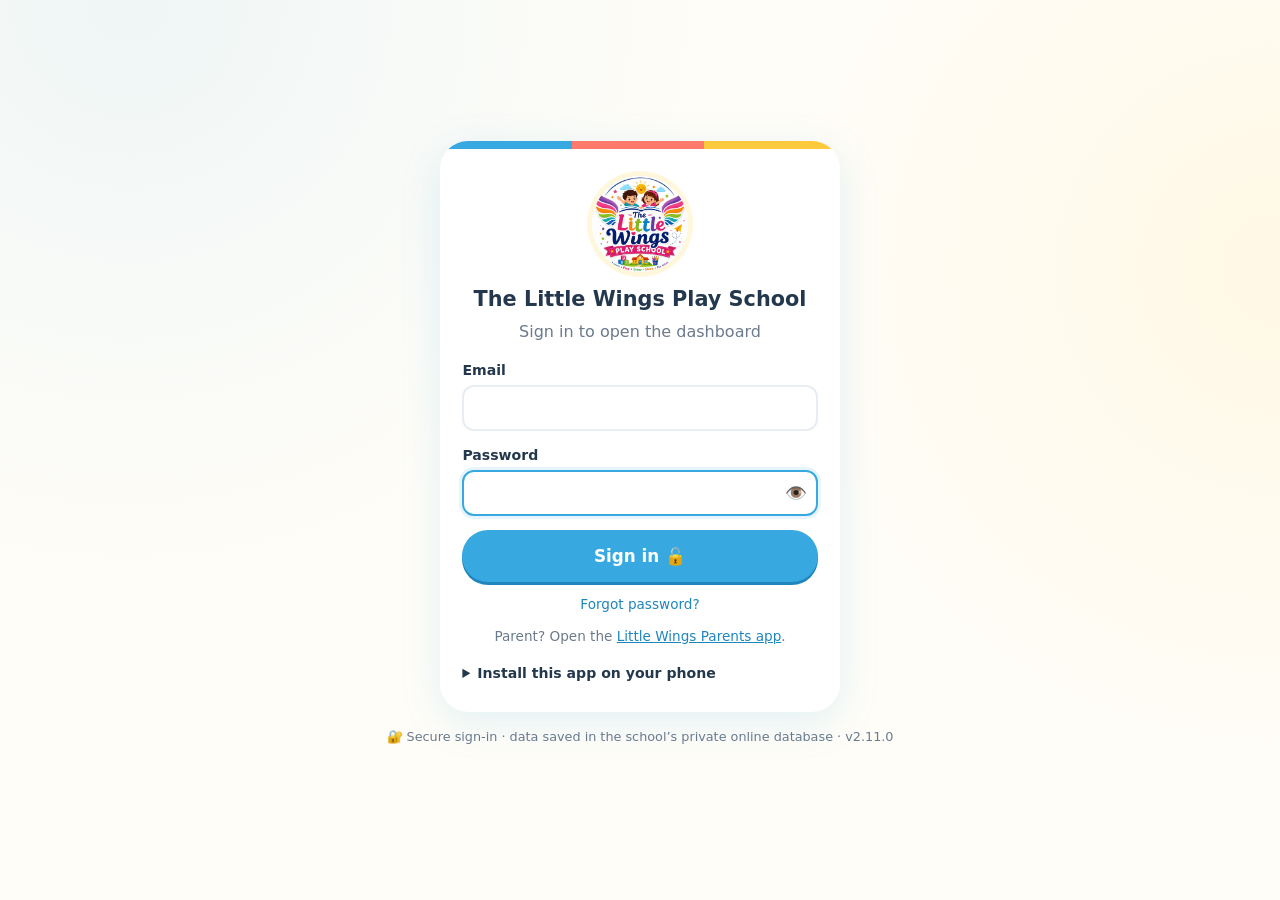
<file: index.html>
<!doctype html>
<html lang="en-IN">
<head>
<meta charset="utf-8">
<meta name="viewport" content="width=device-width, initial-scale=1, viewport-fit=cover">
<meta name="theme-color" content="#38a8e0">
<meta name="apple-mobile-web-app-capable" content="yes">
<meta name="mobile-web-app-capable" content="yes">
<meta name="apple-mobile-web-app-title" content="Little Wings">
<meta name="apple-mobile-web-app-status-bar-style" content="default">
<meta name="robots" content="noindex, nofollow">
<meta name="description" content="Admin and classes dashboard for The Little Wings Play School, Vuyyuru">
<title>The Little Wings · Dashboard</title>
<link rel="manifest" href="manifest.webmanifest">
<link rel="icon" href="assets/icons/icon-192.png" type="image/png" sizes="192x192">
<link rel="apple-touch-icon" href="assets/icons/apple-touch-icon.png" sizes="180x180">
<link rel="stylesheet" href="style.css?v=2.11.0">
<link rel="stylesheet" href="assets/receipt.css?v=2.11.0">
</head>
<body>
<noscript><div class="noscript">This dashboard needs JavaScript turned on in your browser.</div></noscript>

<!-- Sign-in / first admin setup -->
<div id="auth-screen" hidden></div>

<!-- Main app shell -->
<div id="shell" hidden>
  <header class="topbar">
    <a class="brand" href="#/dashboard" aria-label="Dashboard home">
      <img src="assets/logo.jpeg" alt="" width="40" height="40">
      <span class="brand-text"><b id="brand-name">The Little Wings</b><small id="page-title">Dashboard</small></span>
    </a>
    <div class="top-actions">
      <button type="button" id="sync-badge" class="sync-badge syncing" data-act="sync-retry" title="Connecting"><i></i><span>Connecting…</span></button>
      <select id="lang-sel" class="lang-sel" data-change="lang" aria-label="Language / భాష / भाषा"><option value="en">EN</option><option value="te">తె</option><option value="hi">हि</option></select>
      <span id="user-chip" class="user-chip"></span>
      <button class="btn ghost small" data-act="logout" title="Sign out">🚪 <span class="hide-xs">Sign out</span></button>
    </div>
  </header>
  <nav id="sidenav" class="sidenav" aria-label="Main"></nav>
  <main id="view" class="view" tabindex="-1"></main>
  <nav id="bottomnav" class="bottomnav" aria-label="Main"></nav>
</div>

<div id="modal-root"></div>
<div id="confirm-root"></div>
<div id="toast-root" aria-live="polite"></div>
<div id="print-root" aria-hidden="true"></div>

<button type="button" id="sw-update" hidden>New version available — tap to refresh</button>

<script src="config.js?v=2.11.0"></script>
<script src="assets/vendor/supabase-js-2.119.0.js"></script>
<script src="assets/receipt.js?v=2.11.0"></script>
<script src="assets/xlsx-lite.js?v=2.11.0"></script>
<script src="app.js?v=2.11.0"></script>
</body>
</html>
</file>
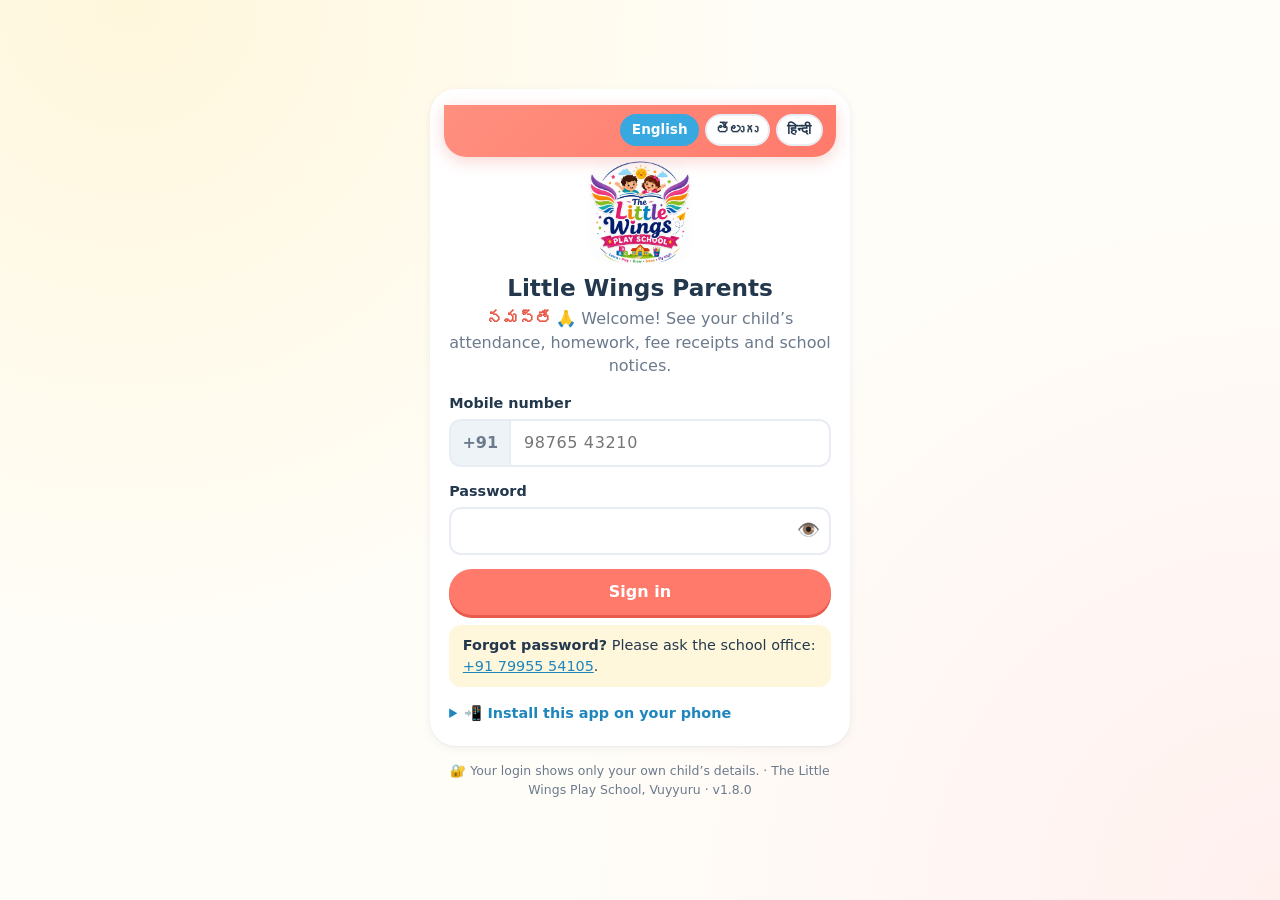
<file: parents/index.html>
<!doctype html>
<html lang="en-IN">
<!-- Little Wings Parents v1.8.0 -->
<head>
<meta charset="utf-8">
<meta name="viewport" content="width=device-width, initial-scale=1, viewport-fit=cover">
<meta name="theme-color" content="#ff7a6b">
<meta name="apple-mobile-web-app-capable" content="yes">
<meta name="mobile-web-app-capable" content="yes">
<meta name="apple-mobile-web-app-title" content="LW Parents">
<meta name="apple-mobile-web-app-status-bar-style" content="default">
<meta name="robots" content="noindex, nofollow">
<meta name="description" content="Little Wings Parents: your child's attendance, homework, report cards, photos, fee receipts and school notices from The Little Wings Play School, Vuyyuru">
<title>Little Wings Parents</title>
<link rel="manifest" href="manifest.webmanifest">
<link rel="icon" href="icons/icon-192.png" type="image/png" sizes="192x192">
<link rel="apple-touch-icon" href="icons/apple-touch-icon.png" sizes="180x180">
<link rel="stylesheet" href="style.css?v=1.8.0">
<link rel="stylesheet" href="../assets/receipt.css?v=2.11.0">
</head>
<body>
<noscript><div class="noscript">This app needs JavaScript turned on in your browser.</div></noscript>
<div id="ptr" class="ptr" aria-hidden="true"><span>↓</span></div>
<div id="app" aria-live="polite"></div>
<div id="sheet-root"></div>
<div id="toast-root" aria-live="polite"></div>
<div id="print-root" aria-hidden="true"></div>
<button type="button" id="sw-update" hidden>New version available — tap to refresh</button>
<script src="../config.js?v=2.11.0"></script>
<script src="../assets/vendor/supabase-js-2.119.0.js"></script>
<script src="../assets/receipt.js?v=2.11.0"></script>
<script src="app.js?v=1.8.0"></script>
</body>
</html>
</file>
<file: style.css>
/* The Little Wings Play School — Dashboard styles (no external fonts) */
:root {
  --sky: #38a8e0; --sky-d: #1f86bd; --sky-l: #e6f5fd;
  --coral: #ff7a6b; --coral-d: #e85a4a; --coral-l: #fff0ee;
  --yellow: #ffc93c; --yellow-l: #fff7dc;
  --green: #6cc48a; --green-l: #e8f7ee;
  --purple: #a78bfa; --purple-l: #f1ecff;
  --bg: #fffdf8; --card: #ffffff; --ink: #24384d; --muted: #6b7a8c; --line: #e8edf3;
  --r: 18px; --r-s: 12px;
  --shadow: 0 2px 10px rgba(36, 56, 77, .06), 0 1px 2px rgba(36, 56, 77, .05);
  --font: ui-rounded, "SF Pro Rounded", "Nunito", "Varela Round", "Segoe UI", system-ui, -apple-system, Roboto, "Noto Sans", Arial, sans-serif;
  --nav-h: 64px;
}
* { box-sizing: border-box; }
html { -webkit-text-size-adjust: 100%; overflow-x: clip; max-width: 100%; }
body { margin: 0; font-family: var(--font); color: var(--ink); background: var(--bg); font-size: 16px; line-height: 1.45;
  background-image: radial-gradient(circle at 10% 0, rgba(56,168,224,.08), transparent 40%), radial-gradient(circle at 100% 30%, rgba(255,201,60,.10), transparent 35%); background-attachment: fixed; }
body.modal-open { overflow: hidden; }
[hidden] { display: none !important; }
a { color: var(--sky-d); }
h1, h2, h3, h4 { margin: 0 0 .5rem; line-height: 1.2; }
h1 { font-size: 1.45rem; } h2 { font-size: 1.2rem; } h3 { font-size: 1.05rem; } h4 { font-size: 1rem; margin-top: 1rem; }
small { font-size: .8em; }
.muted { color: var(--muted); } .small { font-size: .85rem; } .center { text-align: center; }
.coral-t { color: var(--coral-d); } .warn-t { color: #b7791f; font-weight: 600; }
.sr { position: absolute; width: 1px; height: 1px; overflow: hidden; clip: rect(0 0 0 0); white-space: nowrap; }
.noscript { padding: 2rem; text-align: center; }
.row { display: flex; align-items: center; } .gap { gap: .6rem; } .wrap { flex-wrap: wrap; }
.row.gap.wrap { margin: .5rem 0 1rem; }

/* Buttons */
.btn { font: inherit; font-weight: 700; border: 0; border-radius: 999px; padding: .62rem 1.1rem; cursor: pointer; display: inline-flex; align-items: center; justify-content: center; gap: .4rem;
  text-decoration: none; min-height: 44px; transition: transform .08s, box-shadow .15s, background .15s; white-space: nowrap; }
.btn:active { transform: scale(.97); }
.btn:disabled { opacity: .6; cursor: wait; }
.btn.primary { background: var(--sky); color: #fff; box-shadow: 0 3px 0 var(--sky-d); }
.btn.primary:hover { background: var(--sky-d); }
.btn.ghost { background: #fff; color: var(--ink); border: 2px solid var(--line); }
.btn.ghost:hover { border-color: var(--sky); }
.btn.danger, .btn.primary.danger { background: var(--coral); color: #fff; box-shadow: 0 3px 0 var(--coral-d); }
.btn.small { min-height: 34px; padding: .35rem .8rem; font-size: .88rem; }
.btn.big { min-height: 52px; font-size: 1.05rem; padding: .8rem 1.4rem; }
.btn.block { width: 100%; }
.btn.wa-btn { background: #25d366; color: #fff; box-shadow: 0 3px 0 #1da851; }
.file-btn { position: relative; }
.icon-btn { font: inherit; background: var(--sky-l); border: 0; width: 36px; height: 36px; border-radius: 50%; display: inline-flex; align-items: center; justify-content: center; cursor: pointer; text-decoration: none; color: var(--ink); flex: none; font-size: 1rem; }
.icon-btn:hover { filter: brightness(.95); }
.icon-btn.wa { background: #dcf8e6; color: #128c4b; }
.icon-btn.call { background: var(--yellow-l); }
.icon-btn.close { background: #f1f4f8; }
.link { background: none; border: 0; padding: 0; font: inherit; color: var(--sky-d); cursor: pointer; text-align: left; }
.link.strong { font-weight: 700; color: var(--ink); text-decoration: underline; text-decoration-color: var(--sky); text-underline-offset: 3px; }
:focus-visible { outline: 3px solid var(--yellow); outline-offset: 2px; }

/* Auth */
.auth-wrap { min-height: 100vh; display: flex; flex-direction: column; align-items: center; justify-content: center; padding: 1.5rem 1rem; }
.auth-card { width: 100%; max-width: 400px; background: var(--card); border-radius: 28px; padding: 1.8rem 1.4rem; box-shadow: 0 10px 40px rgba(56,168,224,.15); text-align: center; position: relative; overflow: hidden; padding-top: 2.2rem; }
.auth-card::after { content: ""; position: absolute; left: 0; right: 0; top: 0; height: 8px; background: linear-gradient(90deg, var(--sky) 0 33%, var(--coral) 33% 66%, var(--yellow) 66%); }
.auth-logo { width: 96px; height: 96px; border-radius: 50%; object-fit: cover; box-shadow: 0 0 0 5px var(--yellow-l); margin-bottom: .6rem; }
.auth-card h1 { font-size: 1.3rem; }
.auth-card .sub { color: var(--muted); margin: 0 0 1rem; }
.auth-card .form { text-align: left; }
.auth-foot { color: var(--muted); font-size: .8rem; margin-top: 1rem; }
.pin { letter-spacing: .5em; font-size: 1.3rem !important; text-align: center; }
.forgot { margin-top: 1rem; font-size: .88rem; color: var(--muted); }
.forgot summary { cursor: pointer; color: var(--sky-d); }

/* Shell */
.topbar { position: sticky; top: 0; z-index: 20; display: flex; align-items: center; justify-content: space-between; gap: .5rem; flex-wrap: nowrap; width: 100%; max-width: 100%; box-sizing: border-box;
  padding: .55rem max(.9rem, env(safe-area-inset-right)) .55rem max(.9rem, env(safe-area-inset-left)); padding-top: max(.55rem, env(safe-area-inset-top));
  background: rgba(255,255,255,.94); backdrop-filter: blur(8px); border-bottom: 1px solid var(--line); }
.brand { display: flex; align-items: center; gap: .6rem; text-decoration: none; color: var(--ink); flex: 1 1 auto; min-width: 0; }
.brand img { width: 40px; height: 40px; border-radius: 50%; object-fit: cover; border: 2px solid var(--yellow); flex: none; }
.brand-text { display: flex; flex-direction: column; min-width: 0; overflow: hidden; }
.brand-text b { font-size: .95rem; white-space: nowrap; overflow: hidden; text-overflow: ellipsis; }
.brand-text small { color: var(--sky-d); font-weight: 700; white-space: nowrap; overflow: hidden; text-overflow: ellipsis; }
.top-actions { display: flex; align-items: center; gap: .4rem; flex: 0 0 auto; min-width: 0; }
.user-chip { font-size: .8rem; background: var(--sky-l); padding: .3rem .7rem; border-radius: 999px; max-width: 42vw; overflow: hidden; text-overflow: ellipsis; white-space: nowrap; }
.view { padding: 1rem .9rem calc(var(--nav-h) + 1.5rem + env(safe-area-inset-bottom)); max-width: 1200px; margin: 0 auto; outline: none; min-width: 0; width: 100%; box-sizing: border-box; }
.sidenav { display: none; }
.bottomnav { position: fixed; bottom: 0; left: 0; right: 0; z-index: 20; display: flex; background: #fff; border-top: 1px solid var(--line); padding-bottom: env(safe-area-inset-bottom); box-shadow: 0 -4px 16px rgba(36,56,77,.06); overflow-x: auto; }
.bottomnav a { flex: 1 0 auto; min-width: 54px; height: var(--nav-h); display: flex; flex-direction: column; align-items: center; justify-content: center; gap: 2px; text-decoration: none; color: var(--muted); font-size: .68rem; font-weight: 700; padding: 0 .2rem; }
.bottomnav a .ni { font-size: 1.3rem; line-height: 1; padding: .2rem .7rem; border-radius: 999px; transition: background .15s; }
.bottomnav a.active { color: var(--sky-d); }
.bottomnav a.active .ni { background: var(--sky-l); }
/* Compact header through 430px phones (and a little headroom). Hide the
   name chip and the 'Sign out' label so the page title stays fully visible
   and the bar stays on one row. */
@media (max-width: 540px) {
  .hide-xs { display: none; }
  .user-chip { display: none; }
  .topbar { gap: .35rem; padding: .4rem max(.7rem, env(safe-area-inset-right)) .4rem max(.7rem, env(safe-area-inset-left)); padding-top: max(.4rem, env(safe-area-inset-top)); }
  .brand { gap: .45rem; }
  .brand img { width: 32px; height: 32px; }
  .brand-text b { font-size: .82rem; }
  .brand-text small { font-size: .78rem; line-height: 1.2; }
  .sync-badge { padding: .22rem .45rem; font-size: .7rem; }
  .sync-badge u { display: none; }
  .top-actions .btn.small { min-height: 34px; min-width: 34px; padding: .3rem .45rem; }
}
@media (min-width: 960px) {
  #shell { display: grid; grid-template-columns: 230px 1fr; grid-template-rows: auto 1fr; min-height: 100vh; }
  #shell[hidden] { display: none; }
  .topbar { grid-column: 1 / -1; }
  .sidenav { display: flex; flex-direction: column; gap: .25rem; padding: .8rem .7rem calc(1.2rem + env(safe-area-inset-bottom)); position: sticky; top: 62px; align-self: start; box-sizing: border-box;
    height: calc(100vh - 62px); height: calc(100dvh - 62px); max-height: calc(100dvh - 62px); overflow-y: auto; overscroll-behavior: contain; -webkit-overflow-scrolling: touch; scrollbar-width: thin; }
  .sidenav a { display: flex; align-items: center; gap: .7rem; padding: .55rem .9rem; flex: none; border-radius: 14px; text-decoration: none; color: var(--ink); font-weight: 700; }
  .sidenav a:hover { background: var(--sky-l); }
  .sidenav a.active { background: var(--sky); color: #fff; box-shadow: 0 3px 0 var(--sky-d); }
  .sidenav .ni { font-size: 1.2rem; }
  .bottomnav { display: none; }
  .view { padding: 1.5rem 1.5rem 3rem; width: 100%; }
}

/* Cards & stats */
.card { background: var(--card); border-radius: var(--r); padding: 1rem 1.1rem; box-shadow: var(--shadow); margin-bottom: 1rem; border: 1px solid var(--line); }
.hello { display: flex; justify-content: space-between; align-items: center; margin-bottom: .8rem; }
.hello h1 { margin: 0; } .hello p { margin: .2rem 0 0; color: var(--muted); }
.stats { display: grid; grid-template-columns: repeat(auto-fit, minmax(150px, 1fr)); gap: .7rem; margin-bottom: 1rem; }
.stat { display: flex; gap: .65rem; align-items: flex-start; background: #fff; border-radius: var(--r); padding: .85rem; box-shadow: var(--shadow); border: 1px solid var(--line); text-decoration: none; color: var(--ink); border-left: 6px solid var(--sky); min-width: 0; }
a.stat:hover { transform: translateY(-1px); }
.stat-icon { font-size: 1.4rem; width: 40px; height: 40px; border-radius: 12px; display: flex; align-items: center; justify-content: center; background: var(--sky-l); flex: none; }
.stat-body { display: flex; flex-direction: column; min-width: 0; }
.stat small { color: var(--muted); font-weight: 700; font-size: .75rem; text-transform: uppercase; letter-spacing: .03em; }
.stat b { font-size: 1.35rem; line-height: 1.2; white-space: nowrap; }
.stat em { font-style: normal; color: var(--muted); font-size: .78rem; overflow-wrap: anywhere; }
.stat.green { border-left-color: var(--green); } .stat.green .stat-icon { background: var(--green-l); }
.stat.yellow { border-left-color: var(--yellow); } .stat.yellow .stat-icon { background: var(--yellow-l); }
.stat.coral { border-left-color: var(--coral); } .stat.coral .stat-icon { background: var(--coral-l); }
.stat.purple { border-left-color: var(--purple); } .stat.purple .stat-icon { background: var(--purple-l); }

.class-cards { display: grid; grid-template-columns: repeat(auto-fit, minmax(220px, 1fr)); gap: .7rem; margin-bottom: 1rem; }
.class-card { display: grid; grid-template-columns: auto 1fr; gap: .15rem .7rem; background: #fff; border-radius: var(--r); padding: .9rem; text-decoration: none; color: var(--ink); box-shadow: var(--shadow); border: 2px solid color-mix(in srgb, var(--c) 35%, white); position: relative; overflow: hidden; }
.class-card::before { content: ""; position: absolute; right: -30px; top: -30px; width: 90px; height: 90px; border-radius: 50%; background: color-mix(in srgb, var(--c) 18%, white); }
.cc-emoji { grid-row: span 4; font-size: 1.8rem; width: 52px; height: 52px; border-radius: 16px; display: flex; align-items: center; justify-content: center; background: color-mix(in srgb, var(--c) 25%, white); }
.cc-name { font-weight: 800; font-size: 1.1rem; position: relative; } .cc-name small { font-weight: 600; color: var(--muted); margin-left: .35rem; }
.cc-count, .cc-att, .cc-teacher { font-size: .88rem; position: relative; } .cc-att small { color: var(--muted); }
.cc-teacher { color: var(--muted); }

.grid-charts { display: grid; grid-template-columns: 1fr; gap: 0 1rem; }
.grid-2 { display: grid; grid-template-columns: 1fr; gap: 0 1rem; }
@media (min-width: 760px) { .grid-charts, .grid-2 { grid-template-columns: 1fr 1fr; } }
.chart { width: 100%; height: auto; max-height: 220px; display: block; }
.chart .cv { font-size: 13px; font-weight: 800; fill: var(--ink); font-family: var(--font); }
.chart .cl { font-size: 12px; fill: var(--muted); font-weight: 700; font-family: var(--font); }
.donut-wrap { display: flex; align-items: center; gap: 1rem; flex-wrap: wrap; }
.donut { width: 140px; height: 140px; flex: none; }
.donut .dc { font-size: 7px; font-weight: 800; fill: var(--ink); font-family: var(--font); }
.donut .ds { font-size: 3.4px; fill: var(--muted); font-family: var(--font); }
.legend { list-style: none; padding: 0; margin: 0; display: grid; gap: .4rem; font-size: .9rem; }
.legend i { display: inline-block; width: 12px; height: 12px; border-radius: 4px; margin-right: .4rem; vertical-align: -1px; }
.bars { display: grid; gap: .55rem; }
.bar-row { display: grid; grid-template-columns: 92px 1fr 52px; gap: .5rem; align-items: center; font-size: .88rem; }
.bar-label { font-weight: 700; white-space: nowrap; overflow: hidden; text-overflow: ellipsis; }
.bar-track { height: 16px; background: #f1f4f8; border-radius: 999px; overflow: hidden; }
.bar-fill { display: block; height: 100%; border-radius: 999px; min-width: 2px; transition: width .4s; }
.bar-val { text-align: right; font-weight: 800; }

.mini-list { list-style: none; padding: 0; margin: 0; }
.mini-list li { display: flex; justify-content: space-between; align-items: center; gap: .5rem; padding: .6rem 0; border-bottom: 1px dashed var(--line); }
.mini-list li:last-child { border-bottom: 0; }
.mini-list li > span:first-child { display: block; min-width: 0; }
.mini-list small { color: var(--muted); display: block; }
.more { display: inline-block; margin-top: .4rem; font-weight: 700; text-decoration: none; }
.pill { display: inline-block; min-width: 1.5em; padding: 0 .45em; border-radius: 999px; font-size: .8rem; text-align: center; color: #fff; background: var(--sky); }
.pill.coral { background: var(--coral); }
.welcome { border: 2px dashed var(--sky); background: linear-gradient(135deg, #fff, var(--sky-l)); }
.steps { padding-left: 1.2rem; } .steps li { margin: .35rem 0; }

/* Empty state */
.empty { text-align: center; padding: 2rem 1rem; background: #fff; border-radius: var(--r); border: 2px dashed var(--line); margin-bottom: 1rem; }
.empty-icon { font-size: 2.6rem; width: 80px; height: 80px; margin: 0 auto .6rem; border-radius: 50%; display: flex; align-items: center; justify-content: center; background: var(--yellow-l); }
.empty p { color: var(--muted); max-width: 420px; margin: 0 auto 1rem; }

/* Tabs, toolbar, chips */
.tabs { display: flex; gap: .45rem; overflow-x: auto; padding-bottom: .3rem; margin-bottom: .8rem; scrollbar-width: none; }
.tab { flex: none; text-decoration: none; color: var(--ink); background: #fff; border: 2px solid var(--line); border-radius: 999px; padding: .5rem .9rem; font-weight: 700; white-space: nowrap; }
.tab .count { display: inline-block; background: #f1f4f8; border-radius: 999px; padding: 0 .45em; font-size: .8rem; margin-left: .2rem; }
.tab.active { background: var(--c); border-color: var(--c); color: #fff; }
.tab.active .count { background: rgba(255,255,255,.3); }
.seg-tabs { display: flex; background: #eef3f8; border-radius: 999px; padding: 4px; margin-bottom: 1rem; gap: 4px; }
.seg-tabs button { flex: 1; font: inherit; font-weight: 700; border: 0; background: transparent; padding: .55rem .4rem; border-radius: 999px; cursor: pointer; color: var(--muted); min-height: 40px; font-size: .9rem; }
.seg-tabs button.active { background: #fff; color: var(--ink); box-shadow: var(--shadow); }
.toolbar { display: flex; gap: .6rem; align-items: flex-end; flex-wrap: wrap; margin-bottom: 1rem; min-width: 0; width: 100%; max-width: 100%; }
.toolbar .field { margin: 0; flex: 1 1 0; min-width: 0; max-width: 100%; }
.toolbar .search { flex: 1 1 12rem; min-width: 0; max-width: 100%; }
.toolbar > .btn { flex: none; }
.toolbar > select { flex: 0 1 auto; width: auto; min-width: 0; max-width: 100%; }
.toolbar.pair { display: grid; grid-template-columns: minmax(0, 1fr) minmax(0, 1fr); align-items: end; }
.toolbar.pair .field { flex: unset; width: auto; }
@media (max-width: 430px) {
  .toolbar .search { flex: 1 1 100%; }
  .toolbar > select { flex: 1 1 100%; }
  .toolbar:not(.pair) .field { flex: 1 1 100%; }
  .stat b { font-size: 1.15rem; }
}

.chips { display: flex; gap: .4rem; flex-wrap: wrap; margin-bottom: 1rem; }
.chip { font: inherit; font-size: .85rem; font-weight: 700; border: 2px solid var(--line); background: #fff; border-radius: 999px; padding: .3rem .75rem; cursor: pointer; }
.chip span { color: var(--muted); }
.chip.active { background: var(--ink); color: #fff; border-color: var(--ink); } .chip.active span { color: #cfd8e3; }
.class-head { display: flex; justify-content: space-between; align-items: center; gap: .8rem; flex-wrap: wrap; background: color-mix(in srgb, var(--c) 14%, white); border-radius: var(--r); padding: 1rem 1.1rem; margin-bottom: 1rem; border: 2px solid color-mix(in srgb, var(--c) 35%, white); }
.class-head h1 { margin: 0; } .class-head h1 small { font-size: .9rem; color: var(--muted); font-weight: 600; } .class-head p { margin: .3rem 0 0; }

/* Forms */
.form { display: block; }
.field { display: flex; flex-direction: column; gap: .3rem; margin-bottom: .85rem; min-width: 0; }
.field .lbl { font-weight: 700; font-size: .88rem; }
input, select, textarea { font: inherit; font-size: 16px; color: var(--ink); background: #fff; border: 2px solid var(--line); border-radius: var(--r-s); padding: .6rem .75rem; min-height: 46px; width: 100%; min-width: 0; max-width: 100%; box-sizing: border-box; transition: border-color .15s; }
input[type='date'], input[type='month'] { min-width: 0; max-width: 100%; }
input[type='date']::-webkit-datetime-edit, input[type='month']::-webkit-datetime-edit { min-width: 0; max-width: 100%; }
textarea { min-height: 70px; resize: vertical; }
input:focus, select:focus, textarea:focus { outline: none; border-color: var(--sky); box-shadow: 0 0 0 3px var(--sky-l); }
input:disabled { background: #f6f8fa; color: var(--muted); }
input[type=search] { border-radius: 999px; }
.field.invalid input, .field.invalid select, .field.invalid textarea { border-color: var(--coral); background: var(--coral-l); }
.err { color: var(--coral-d); font-weight: 700; }
.hint { color: var(--muted); }
.grid2 { display: grid; grid-template-columns: 1fr; gap: 0 .9rem; }
@media (min-width: 640px) { .grid2 { grid-template-columns: 1fr 1fr; } .span2 { grid-column: span 2; } }
.form.narrow { max-width: 360px; }
.form-actions { display: flex; justify-content: flex-end; gap: .6rem; flex-wrap: wrap; margin-top: 1rem; }
.note { background: var(--sky-l); padding: .6rem .8rem; border-radius: var(--r-s); font-size: .88rem; }
.note.warn { background: var(--yellow-l); }
.callout { background: #f7f9fc; border-radius: var(--r-s); padding: .7rem .9rem; margin: .7rem 0; border-left: 5px solid var(--sky); }
.callout p { margin: .25rem 0 0; } .callout.warn { background: var(--yellow-l); border-left-color: var(--yellow); }
.callout.med { background: var(--coral-l); border-left-color: var(--coral); }
details summary { cursor: pointer; font-weight: 700; }
.add-box { margin-top: 1rem; background: #f7f9fc; border-radius: var(--r-s); padding: .8rem; }
.add-box summary { color: var(--sky-d); margin-bottom: .5rem; }
.danger-zone { margin-top: 1.2rem; border: 2px dashed var(--coral); border-radius: var(--r-s); padding: .8rem; }
.danger-zone summary { color: var(--coral-d); }

/* Tables */
.table-wrap { background: #fff; border-radius: var(--r); box-shadow: var(--shadow); border: 1px solid var(--line); overflow: hidden; margin-bottom: 1rem; }
.table { width: 100%; border-collapse: collapse; }
.table th, .table td { padding: .7rem .8rem; text-align: left; border-bottom: 1px solid var(--line); vertical-align: middle; }
.table thead th { background: #f7f9fc; font-size: .8rem; text-transform: uppercase; letter-spacing: .03em; color: var(--muted); }
.table tr:last-child td { border-bottom: 0; }
.table .num { text-align: right; white-space: nowrap; }
.table .actions { text-align: right; white-space: nowrap; }
.table .actions .icon-btn { margin-left: .25rem; }
.table tr.left td { opacity: .6; }
.phone-cell { display: inline-flex; align-items: center; gap: .3rem; flex-wrap: wrap; }
.phone { white-space: nowrap; }
.tag { display: inline-block; font-size: .72rem; font-weight: 700; padding: .1rem .5rem; border-radius: 999px; background: #eef1f5; color: var(--muted); vertical-align: middle; }
.tag.med { background: var(--coral-l); color: var(--coral-d); }
.tag.ok { background: var(--green-l); color: #2f7a4b; font-size: .85rem; padding: .3rem .7rem; }
.badge { display: inline-block; font-size: .72rem; font-weight: 800; padding: .1rem .5rem; border-radius: 999px; background: color-mix(in srgb, var(--b) 20%, white); color: color-mix(in srgb, var(--b) 70%, black); vertical-align: middle; }
@media (max-width: 759px) {
  .table.responsive thead { display: none; }
  .table.responsive, .table.responsive tbody, .table.responsive tr, .table.responsive td { display: block; width: 100%; }
  .table.responsive tr { padding: .7rem .9rem; border-bottom: 1px solid var(--line); position: relative; }
  .table.responsive tr:last-child { border-bottom: 0; }
  .table.responsive td { border: 0; padding: .18rem 0; text-align: left; display: flex; gap: .5rem; align-items: center; }
  .table.responsive td[data-label]::before { content: attr(data-label); flex: 0 0 92px; font-size: .75rem; color: var(--muted); font-weight: 700; text-transform: uppercase; }
  .table.responsive td:first-child { font-size: 1.05rem; padding-right: 84px; }
  .table.responsive td:first-child::before { display: none; }
  .table.responsive td.num { text-align: left; }
  .table.responsive td.actions { position: absolute; top: .55rem; right: .7rem; width: auto; padding: 0; }
}

/* Attendance */
.att-head { display: flex; justify-content: space-between; align-items: center; gap: .6rem; flex-wrap: wrap; margin-bottom: .6rem; }
.att-sum { display: flex; flex-wrap: wrap; gap: .4rem; margin-bottom: .8rem; }
.att-chip { font-size: .82rem; padding: .3rem .7rem; border-radius: 999px; background: #eef1f5; font-weight: 600; }
.att-chip.p { background: var(--green-l); color: #2f7a4b; } .att-chip.a { background: var(--coral-l); color: var(--coral-d); }
.att-chip.l { background: var(--yellow-l); color: #8a6100; } .att-chip.h { background: var(--sky-l); color: var(--sky-d); }
.roster { display: grid; gap: .5rem; margin-bottom: 1rem; }
.roster-row { display: flex; align-items: center; justify-content: space-between; gap: .6rem; background: #fff; border: 1px solid var(--line); border-radius: var(--r); padding: .6rem .7rem; box-shadow: var(--shadow); flex-wrap: wrap; }
.roster-row .who { display: flex; flex-direction: column; min-width: 120px; flex: 1; }
.roster-row .who small { color: var(--muted); }
.seg { display: flex; gap: .3rem; }
.seg-btn { font: inherit; border: 2px solid var(--line); background: #fff; border-radius: 14px; width: 52px; height: 50px; cursor: pointer; display: flex; flex-direction: column; align-items: center; justify-content: center; color: var(--muted); line-height: 1.05; padding: 0; }
.seg-btn b { font-size: 1.1rem; } .seg-btn span { font-size: .55rem; font-weight: 700; }
.seg-btn.p.on { background: var(--green); border-color: var(--green); color: #fff; }
.seg-btn.a.on { background: var(--coral); border-color: var(--coral); color: #fff; }
.seg-btn.l.on { background: var(--yellow); border-color: var(--yellow); color: #5c4100; }
.seg-btn.h.on { background: var(--sky); border-color: var(--sky); color: #fff; }
.sticky-save { position: sticky; bottom: calc(var(--nav-h) + .6rem + env(safe-area-inset-bottom)); z-index: 5; padding-top: .3rem; }
@media (min-width: 960px) { .sticky-save { bottom: 1rem; max-width: 420px; margin-left: auto; } }
.scroll-x { overflow-x: auto; -webkit-overflow-scrolling: touch; }
.month-grid { border-collapse: separate; border-spacing: 0; font-size: .8rem; min-width: 100%; }
.month-grid th, .month-grid td { padding: .35rem .3rem; text-align: center; border-bottom: 1px solid var(--line); min-width: 28px; }
.month-grid thead th { background: #f7f9fc; font-weight: 800; }
.month-grid thead th small { display: block; color: var(--muted); font-weight: 600; }
.month-grid .sticky-col { position: sticky; left: 0; background: #fff; text-align: left; min-width: 120px; max-width: 160px; white-space: nowrap; overflow: hidden; text-overflow: ellipsis; z-index: 1; box-shadow: 1px 0 0 var(--line); }
.month-grid thead .sticky-col { background: #f7f9fc; }
.month-grid .sun { background: #fafafa; color: #c0c6cf; }
.month-grid .fut { background: #fcfcfc; }
.month-grid .mc { font-weight: 800; }
.month-grid .mc.p { color: #2f7a4b; background: var(--green-l); } .month-grid .mc.a { color: var(--coral-d); background: var(--coral-l); }
.month-grid .mc.l { color: #8a6100; background: var(--yellow-l); } .month-grid .mc.h { color: var(--sky-d); background: var(--sky-l); }
.month-grid .tot { background: #f7f9fc; font-weight: 700; }

/* Enquiries */
.enq-grid { display: grid; grid-template-columns: repeat(auto-fill, minmax(min(290px, 100%), 1fr)); gap: .8rem; }
.enq { background: #fff; border-radius: var(--r); padding: .9rem; box-shadow: var(--shadow); border: 2px solid var(--line); display: flex; flex-direction: column; gap: .45rem; }
.enq.due { border-color: var(--yellow); background: linear-gradient(#fffbea, #fff 60%); }
.enq.overdue { border-color: var(--coral); background: linear-gradient(var(--coral-l), #fff 60%); }
.enq-flag { font-weight: 800; font-size: .85rem; }
.enq.due .enq-flag { color: #8a6100; } .enq.overdue .enq-flag { color: var(--coral-d); }
.enq-top { display: flex; justify-content: space-between; gap: .5rem; align-items: flex-start; }
.enq-top h3 { margin: 0; } .enq-top h3 small { color: var(--muted); font-weight: 600; } .enq-top p { margin: .1rem 0 0; color: var(--muted); }
.status-sel { width: auto; min-height: 34px; padding: .2rem .5rem; font-size: .82rem; font-weight: 800; border-radius: 999px; border-color: var(--b); background: color-mix(in srgb, var(--b) 18%, white); }
.enq-meta { display: flex; flex-wrap: wrap; gap: .3rem .8rem; font-size: .85rem; color: var(--muted); }
.enq-notes { margin: 0; font-size: .9rem; background: #f7f9fc; padding: .5rem .6rem; border-radius: 10px; white-space: pre-wrap; }
.enq-actions { display: flex; gap: .4rem; align-items: center; margin-top: auto; padding-top: .3rem; }
.enq-actions .btn, .enq-actions .tag { margin-right: auto; }

/* Profile */
.profile { display: flex; gap: .8rem; align-items: center; margin-bottom: .8rem; }
.profile h3 { margin: 0; } .profile p { margin: .1rem 0 0; color: var(--muted); }
.avatar { width: 56px; height: 56px; border-radius: 50%; background: var(--c); color: #fff; font-weight: 800; font-size: 1.5rem; display: flex; align-items: center; justify-content: center; flex: none; }
.kvs { display: grid; grid-template-columns: 1fr; gap: 0 1rem; }
@media (min-width: 640px) { .kvs { grid-template-columns: 1fr 1fr; } }
.kv { display: flex; justify-content: space-between; gap: .6rem; padding: .45rem 0; border-bottom: 1px dashed var(--line); align-items: center; }
.kv span { color: var(--muted); font-size: .88rem; } .kv b { text-align: right; font-weight: 700; }

/* Modal */
.modal-backdrop { position: fixed; inset: 0; background: rgba(28, 44, 62, .45); z-index: 50; display: flex; align-items: flex-end; justify-content: center; animation: fade .15s; }
.modal-backdrop.confirm { z-index: 60; align-items: center; padding: 1rem; }
.modal { background: #fff; width: 100%; max-width: 560px; max-height: 92vh; display: flex; flex-direction: column; border-radius: 24px 24px 0 0; box-shadow: 0 -10px 40px rgba(0,0,0,.15); animation: up .2s; }
.modal.wide { max-width: 760px; }
.modal.small { max-width: 400px; border-radius: 22px; }
.modal-head { display: flex; justify-content: space-between; align-items: center; padding: 1rem 1.1rem .6rem; border-bottom: 1px solid var(--line); }
.modal-head h2 { margin: 0; }
.modal-body { padding: 1rem 1.1rem calc(1.2rem + env(safe-area-inset-bottom)); overflow-y: auto; }
.modal.small .modal-body { padding: 1.2rem; }
@media (min-width: 700px) { .modal-backdrop { align-items: center; padding: 1.5rem; } .modal { border-radius: 24px; } }
@keyframes fade { from { opacity: 0; } } @keyframes up { from { transform: translateY(30px); opacity: .5; } }

/* Toast */
#toast-root { position: fixed; left: 50%; transform: translateX(-50%); top: calc(70px + env(safe-area-inset-top)); z-index: 70; display: flex; flex-direction: column; gap: .4rem; align-items: center; width: max-content; max-width: 92vw; pointer-events: none; }
@media (min-width: 960px) { #toast-root { top: auto; bottom: 1.5rem; } }
.toast { background: var(--ink); color: #fff; padding: .65rem 1.1rem; border-radius: 999px; font-weight: 700; font-size: .9rem; box-shadow: 0 6px 20px rgba(0,0,0,.2); animation: up .2s; transition: opacity .4s; text-align: center; }
.toast.err { background: var(--coral-d); }
.toast.out { opacity: 0; }

/* Receipt (layout lives in assets/receipt.css, shared with the Parents app) */
.receipt-preview { background: #f3f5f8; border-radius: var(--r); padding: .6rem; overflow-x: hidden; }
.receipt-actions { display: flex; flex-wrap: wrap; gap: .5rem; justify-content: flex-end; margin-top: .9rem; }
.receipt-actions .btn { flex: 1 1 auto; }
@media (min-width: 560px) { .receipt-actions .btn { flex: 0 0 auto; } }
.dup-warn { border-left: 5px solid var(--coral); }
.dup-warn ul { margin: .4rem 0 0; padding-left: 1.1rem; }
.dup-warn li { margin: .3rem 0; }
.rcpt-total { display: flex; flex-wrap: wrap; gap: .4rem 1.2rem; margin: .2rem 0 .8rem; }
.switch-row { display: flex; align-items: flex-start; gap: .7rem; cursor: pointer; }
.switch-row input { width: 22px; height: 22px; min-height: 0; flex: none; margin-top: .15rem; accent-color: var(--green); }
@media (prefers-reduced-motion: reduce) { * { animation: none !important; transition: none !important; } }

/* ---------- v2: cloud sync badge, password fields, loading ---------- */
.sync-badge { display: inline-flex; align-items: center; gap: .35rem; font: inherit; font-size: .75rem; font-weight: 600; border: 0; border-radius: 999px; padding: .3rem .65rem; cursor: pointer; background: #eef1f5; color: #4a5565; white-space: nowrap; }
.sync-badge i { width: .55rem; height: .55rem; border-radius: 50%; background: currentColor; flex: none; }
.sync-badge u { text-decoration: underline; margin-left: .15rem; }
.sync-badge.online { background: #e5f6ea; color: #1e7a3c; }
.sync-badge.syncing { background: #e3f3fb; color: #1b6e99; }
.sync-badge.syncing i { animation: lw-pulse 1s ease-in-out infinite; }
.sync-badge.offline { background: #fff3d6; color: #8a5a00; }
.sync-badge.error { background: #ffe5e1; color: #b3261e; }
@keyframes lw-pulse { 50% { opacity: .25; } }
/* compact sync-badge rules live in the 540px header query above */
.pw-wrap { position: relative; display: block; }
.pw-wrap input { width: 100%; padding-right: 2.8rem; }
.pw-toggle { position: absolute; right: .3rem; top: 50%; transform: translateY(-50%); border: 0; background: transparent; font-size: 1.1rem; line-height: 1; padding: .35rem; cursor: pointer; border-radius: 8px; }
.pw-toggle:focus-visible { outline: 2px solid var(--sky, #38a8e0); }
.auth-card .center { text-align: center; margin: .8rem 0 0; }
.spinner { width: 36px; height: 36px; margin: 1rem auto; border-radius: 50%; border: 4px solid #e3f3fb; border-top-color: #38a8e0; animation: lw-spin .8s linear infinite; }
@keyframes lw-spin { to { transform: rotate(360deg); } }

/* PWA install hint and update prompt */
.install-steps { margin: .45rem 0 0; padding-left: 1.2rem; }
.install-steps li { margin: .4rem 0; }
.install-hint { margin-top: 1rem; text-align: left; font-size: .88rem; color: var(--muted); }
.install-hint details { margin-top: .35rem; }
.install-hint summary { cursor: pointer; font-weight: 700; color: var(--ink); }
#install-btn-wrap { margin: .6rem 0; }
#sw-update { position: fixed; left: 50%; transform: translateX(-50%); top: calc(70px + env(safe-area-inset-top)); z-index: 80;
  background: var(--ink); color: #fff; padding: .7rem 1.15rem; border-radius: 999px; font: inherit; font-weight: 700; font-size: .9rem;
  box-shadow: 0 6px 20px rgba(0,0,0,.2); cursor: pointer; border: 0; max-width: 92vw; }
#sw-update:hover { filter: brightness(1.08); }

/* ---------- v2.2: parent logins + notices ---------- */
.row.between { justify-content: space-between; gap: .5rem; flex-wrap: wrap; }
.row.between h2 { margin: 0; }
.danger-t { color: var(--coral-d); }
.ro { display: block; padding: .6rem .8rem; background: #f7f9fc; border-radius: var(--r-s); font-weight: 700; }
.check { display: flex; align-items: center; gap: .5rem; font-weight: 700; margin: 0 0 1rem; cursor: pointer; }
.check input, .kid-opt input { width: 20px; height: 20px; min-height: 0; padding: 0; flex: 0 0 auto; accent-color: var(--sky); }
.tel-wrap { display: flex; align-items: stretch; min-width: 0; }
.tel-wrap .cc { display: flex; align-items: center; padding: 0 .6rem; background: #eef3f8; border: 2px solid var(--line); border-right: 0; border-radius: var(--r-s) 0 0 var(--r-s); font-weight: 700; color: var(--muted); }
.tel-wrap input { flex: 1; min-width: 0; border-radius: 0 var(--r-s) var(--r-s) 0 !important; }
.kid-filter { width: 100%; margin-bottom: .4rem; }
.kid-picker { max-height: 240px; overflow-y: auto; border: 2px solid var(--line); border-radius: var(--r-s); padding: .25rem; background: #fff; }
.kid-opt { display: flex; align-items: center; gap: .6rem; padding: .5rem; border-radius: 10px; cursor: pointer; min-width: 0; }
.kid-opt[hidden] { display: none; }
.kid-opt:hover { background: var(--sky-l); }

.kid-opt span { min-width: 0; } .kid-opt small { display: block; color: var(--muted); }
.notice-list { display: flex; flex-direction: column; gap: .7rem; }
.notice { border: 2px solid var(--line); border-radius: var(--r-s); padding: .75rem .9rem; background: #fff; min-width: 0; overflow-wrap: anywhere; }
.notice.pinned { border-color: var(--yellow); background: var(--yellow-l); }
.notice.expired { opacity: .6; }
.notice h3 { margin: .35rem 0 .2rem; font-size: 1.02rem; }
.notice-body { white-space: pre-wrap; margin: .2rem 0 .4rem; }
.notice-top { display: flex; gap: .35rem; flex-wrap: wrap; }
.tag.n-all { background: var(--sky-l); color: var(--sky-d); }
.tag.n-class { background: #fff; border: 1.5px solid var(--c); color: var(--ink); }
.tag.n-pin { background: var(--yellow); color: #5c4100; }

/* ---------- v2.4: photos, admission form, enquiry feedback ---------- */
.form-sec { grid-column: 1 / -1; margin: .55rem 0 0; padding-top: .55rem; border-top: 1px dashed var(--line); }
.form-sec:first-child { border-top: 0; padding-top: 0; margin-top: 0; }
.form-sec h3 { margin: 0 0 .45rem; font-size: .8rem; font-weight: 800; color: var(--muted); text-transform: uppercase; letter-spacing: .04em; }
.avatar { overflow: hidden; position: relative; }
.avatar img { width: 100%; height: 100%; object-fit: cover; display: block; }
.avatar.sm { width: 36px; height: 36px; font-size: 1rem; }
.stu-name { display: flex; align-items: center; gap: .55rem; min-width: 0; }
.stu-name .who { min-width: 0; }
.photo-pick { display: flex; align-items: center; gap: .8rem; flex-wrap: wrap; }
.photo-pick .avatar { width: 72px; height: 72px; font-size: 1.8rem; }
.photo-pick .photo-acts { display: flex; flex-wrap: wrap; gap: .4rem; align-items: center; }
.tag.fb-in { background: var(--green-l); color: #1e7a3c; }
.tag.fb-db { background: var(--yellow-l); color: #8a5a00; }
.tag.inactive { background: #eef1f5; color: #4a5565; }
.fee-hint { display: block; margin-top: .25rem; }

/* ---------- v2.5: more menu, pending fees, holidays, expenses, staff, reports, backup ---------- */
.nbadge { display: inline-block; min-width: 1.3em; padding: 0 .35em; margin-left: .2rem; border-radius: 999px; background: var(--coral); color: #fff; font-size: .68rem; line-height: 1.35; text-align: center; vertical-align: top; font-weight: 800; }
.bottomnav a .nl { position: relative; white-space: nowrap; }
.bottomnav .nbadge { position: absolute; top: -26px; right: -14px; margin: 0; }
.more-grid { display: grid; grid-template-columns: 1fr; gap: .6rem; }
@media (min-width: 640px) { .more-grid { grid-template-columns: 1fr 1fr; } }
.more-tile { display: flex; gap: .8rem; align-items: center; background: #fff; border: 1px solid var(--line); border-radius: var(--r); padding: .85rem 1rem; box-shadow: var(--shadow); text-decoration: none; color: var(--ink); }
.more-tile .mt-i { font-size: 1.5rem; width: 46px; height: 46px; border-radius: 14px; background: var(--sky-l); display: flex; align-items: center; justify-content: center; flex: none; }
.more-tile small { display: block; color: var(--muted); font-size: .8rem; }
.green-t { color: #1e8a4a; }
.pf-list { display: grid; gap: .7rem; margin-bottom: 1rem; }
@media (min-width: 900px) { .pf-list { grid-template-columns: 1fr 1fr; } }
.pf-card { background: #fff; border: 1px solid var(--line); border-left: 6px solid var(--yellow); border-radius: var(--r); padding: .8rem .9rem; box-shadow: var(--shadow); min-width: 0; }
.pf-card.over { border-left-color: var(--coral); }
.pf-card.paid { border-left-color: var(--green); }
.pf-top { display: flex; justify-content: space-between; gap: .6rem; align-items: flex-start; }
.pf-top > div { min-width: 0; }
.pf-top small { display: block; color: var(--muted); overflow-wrap: anywhere; }
.pf-amt { font-size: 1.15rem; white-space: nowrap; }
.pf-meta { display: flex; flex-wrap: wrap; gap: .3rem .9rem; font-size: .85rem; margin: .45rem 0; color: var(--ink); }
.pf-foot { display: flex; justify-content: space-between; align-items: center; gap: .5rem; flex-wrap: wrap; margin-top: .4rem; }
.pf-foot .row.gap { margin: 0; }
.pf-card .mini-list li { padding: .35rem 0; }
.msg-preview { white-space: pre-wrap; background: #f0fbf3; border: 1px solid #cdeed8; border-radius: var(--r-s); padding: .7rem .8rem; font: inherit; font-size: .88rem; margin: .7rem 0; max-height: 40vh; overflow: auto; }
.holiday-box { text-align: center; background: linear-gradient(135deg, #fff, var(--yellow-l)); border: 2px dashed var(--yellow); border-radius: var(--r); padding: 1.6rem 1rem; }
.holiday-box .hb-icon { font-size: 2.6rem; }
.center-row { justify-content: center; }
.hol-list { list-style: none; margin: 0; padding: 0; }
.hol-item { display: flex; align-items: center; gap: .7rem; padding: .6rem 0; border-bottom: 1px dashed var(--line); }
.hol-item:last-child { border-bottom: 0; }
.hol-item .hol-ic { width: 38px; height: 38px; border-radius: 12px; display: flex; align-items: center; justify-content: center; background: var(--yellow-l); flex: none; }
.hol-item.ev .hol-ic { background: var(--sky-l); }
.hol-item .hol-tx { flex: 1; min-width: 0; }
.hol-item small { display: block; color: var(--muted); }
.month-grid th.hol, .month-grid td.hol { background: var(--yellow-l); }
.callout.web-new { background: var(--purple-l); border-left-color: var(--purple); display: block; text-decoration: none; color: var(--ink); }
.backup-banner { display: block; text-decoration: none; color: var(--ink); }
.enq.is-new { border-color: var(--purple); box-shadow: 0 0 0 2px var(--purple-l), var(--shadow); }
.enq-flag.new { background: var(--purple-l); color: #5b3fc4; }
.seg.seg3 .seg-btn { width: 60px; }
.seg-btn.h.on { background: var(--sky); border-color: var(--sky); color: #fff; }
.sub-fields { margin: -.2rem 0 .6rem 2rem; }
@media (max-width: 430px) { .sub-fields { margin-left: 0; } }
.rep-tabs button { font-size: .82rem; padding: .5rem .2rem; }
.table.rep th, .table.rep td { padding: .5rem .55rem; font-size: .88rem; white-space: nowrap; }
.table.rep tr.tot td { font-weight: 800; background: #f7f9fc; }
.backup-last { font-size: 1rem; }
.slip { background: #fff; border: 1px solid var(--line); border-radius: var(--r); padding: 1rem; }
.slip-meta { display: flex; flex-wrap: wrap; gap: .4rem 1.2rem; font-size: .9rem; margin-bottom: .6rem; }
.slip-tbl { width: 100%; border-collapse: collapse; margin-bottom: .8rem; }
.slip-tbl th, .slip-tbl td { text-align: left; padding: .45rem .3rem; border-bottom: 1px dashed var(--line); font-size: .92rem; vertical-align: top; }
.slip-tbl th { color: var(--muted); font-weight: 600; width: 42%; }
.slip-sign { display: flex; justify-content: space-between; gap: 1rem; margin-top: 2.2rem; font-size: .85rem; color: var(--muted); }
.slip-sign div { border-top: 1.5px solid #8a98a6; padding-top: .3rem; min-width: 40%; text-align: center; }
/* printable documents (reports, salary slips) */
@media print {
  #print-root.pdoc-root { padding: 8mm 10mm !important; }
  .pdoc { font-size: 10pt; color: #1e2b38; }
  .pdoc-head { display: flex; gap: 10px; align-items: center; border-bottom: 3px solid #38a8e0; padding-bottom: 6px; margin-bottom: 8px; }
  .pdoc-head h1 { font-size: 15pt; margin: 0; color: #1b6e99; }
  .pdoc-head p { margin: 2px 0 0; font-size: 8.5pt; color: #4a5a6b; }
  .pdoc-head img { border-radius: 50%; }
  .pdoc-title { font-size: 13pt; margin: 6px 0 8px; }
  .pdoc .stats { display: grid; grid-template-columns: repeat(4, 1fr); gap: 6px; }
  .pdoc .stat { box-shadow: none; padding: 6px; border: 1px solid #d5dde6; border-left-width: 4px; }
  .pdoc .stat-icon { display: none; }
  .pdoc .card { box-shadow: none; border: 1px solid #d5dde6; padding: 8px; margin-bottom: 8px; break-inside: avoid; }
  .pdoc .table-wrap { box-shadow: none; overflow: visible; }
  .pdoc .table th, .pdoc .table td { padding: 3px 6px; font-size: 9pt; }
  .pdoc .chart { max-height: 150px; }
  .pdoc .note { font-size: 8.5pt; }
  .pdoc .slip { border: 1px solid #d5dde6; }
  .pdoc-foot { margin-top: 10px; font-size: 8pt; color: #8b97a3; text-align: center; }
}
.enq-actions { flex-wrap: wrap; }
.enq-actions .btn, .enq-actions .tag { margin-right: 0; }
.enq-actions .icon-btn:first-of-type { margin-left: auto; }
@media (max-width: 480px) {
  .table.rep th, .table.rep td { padding: .45rem .25rem; font-size: .78rem; }
  .table.rep thead th { font-size: .62rem; letter-spacing: 0; white-space: normal; line-height: 1.2; }
  .table.rep { font-variant-numeric: tabular-nums; }
  .table.rep td:first-child, .table.rep th:first-child { padding-left: .5rem; }
}

/* ===================== v2.6 (batch 2) ===================== */
.lang-sel { font: inherit; font-size: .78rem; font-weight: 700; border: 2px solid var(--line); border-radius: 999px; padding: .2rem .35rem; background: #fff; color: var(--ink); min-height: 32px; max-width: 74px; }
.lang-big { max-width: 260px; }
.pre { white-space: pre-wrap; overflow-wrap: anywhere; }
.day-h { font-size: .95rem; margin: 1.1rem 0 .5rem; color: var(--sky-d); }
.card.post h3.post-title { margin: .5rem 0 .2rem; font-size: 1.02rem; }
.card.post p { margin: .3rem 0 .5rem; }
.tag.post-homework { background: var(--sky-l); color: var(--sky-d); }
.tag.post-learned { background: var(--yellow-l); color: #8a6100; }
.tag.post-meal { background: var(--green-l); color: #2f7a4b; }
.media { position: relative; background: #f2f5f9; border-radius: var(--r-s); overflow: hidden; display: flex; align-items: center; justify-content: center; min-height: 80px; }
.media img, .media video { display: block; width: 100%; height: 100%; object-fit: cover; }
.media img[data-act] { cursor: zoom-in; }
.media-wait { font-size: 1.6rem; opacity: .6; }
.post-photo { max-width: 360px; aspect-ratio: 4 / 3; margin: .3rem 0 .4rem; }
.tt-period { padding: .7rem .8rem; }
.tt-period .row .field { flex: 1; margin: 0; }
.tt-cells { display: grid; grid-template-columns: repeat(3, minmax(0, 1fr)); gap: .1rem .5rem; margin-top: .4rem; }
.tt-cells .field { margin-bottom: .3rem; }
@media (max-width: 540px) { .tt-cells { grid-template-columns: repeat(2, minmax(0, 1fr)); } }
.table.tt th, .table.tt td { padding: .45rem .5rem; font-size: .85rem; text-align: left; vertical-align: top; }
.table.tt tbody th { white-space: nowrap; color: var(--sky-d); }
.card.exam h3 { margin: 0; } .card.exam h3 a { text-decoration: none; color: var(--ink); }
.card.exam .row.wrap { margin-top: .4rem; align-items: center; }
.switch-row.inline { align-items: center; margin-left: auto; font-size: .88rem; }
.mk-card h3 { margin: 0; font-size: 1rem; }
.mk-grid { display: grid; grid-template-columns: repeat(auto-fill, minmax(130px, 1fr)); gap: 0 .6rem; margin-top: .5rem; }
.mk-grid .field { margin-bottom: .4rem; }
.sticky-save { position: sticky; bottom: calc(var(--nav-h) + .4rem + env(safe-area-inset-bottom)); background: rgba(255,253,248,.95); padding: .5rem 0; z-index: 5; }
@media (min-width: 960px) { .sticky-save { bottom: .5rem; } }
/* report card */
.rc { background: #fff; border: 2px solid var(--sky); border-radius: 12px; padding: 1rem 1.1rem; color: #1e2b38; }
.rc-head { display: flex; gap: .7rem; align-items: center; border-bottom: 3px solid var(--yellow); padding-bottom: .5rem; }
.rc-head img { width: 54px; height: 54px; border-radius: 50%; object-fit: cover; flex: none; }
.rc-head h1 { font-size: 1.05rem; margin: 0; color: #1b6e99; }
.rc-head p { margin: .1rem 0 0; font-size: .75rem; color: var(--muted); }
.rc-title { text-align: center; font-size: 1rem; margin: .7rem 0 .5rem; }
.rc-meta { display: flex; flex-wrap: wrap; gap: .25rem 1rem; font-size: .85rem; margin-bottom: .6rem; }
.rc-tbl { width: 100%; border-collapse: collapse; font-size: .9rem; }
.rc-tbl th, .rc-tbl td { border: 1px solid #d5dde6; padding: .35rem .5rem; text-align: left; }
.rc-tbl th { background: var(--sky-l); }
.rc-tbl tr.tot td { font-weight: 800; background: #f7f9fc; }
.rc-rem { margin-top: .6rem; font-size: .9rem; } .rc-rem p { margin: .2rem 0; white-space: pre-wrap; }
.rc-key { font-size: .72rem; color: var(--muted); margin: .4rem 0 0; }
.rc-sign div { min-width: 28%; }
.rc-preview { overflow-x: auto; }
/* ID cards */
.idc { width: 85.6mm; height: 54mm; box-sizing: border-box; border-radius: 3mm; border: .4mm solid var(--c); overflow: hidden; background: #fff; display: flex; flex-direction: column; font-size: 7.5pt; color: #1e2b38; break-inside: avoid; page-break-inside: avoid; }
.idc-top { display: flex; gap: 2mm; align-items: center; background: var(--c); color: #fff; padding: 1.4mm 2.2mm; }
.idc-top img { width: 9mm; height: 9mm; border-radius: 50%; border: .4mm solid #fff; object-fit: cover; flex: none; }
.idc-top b { display: block; font-size: 8.5pt; line-height: 1.1; } .idc-top small { font-size: 6.5pt; opacity: .95; }
.idc-body { flex: 1; display: flex; gap: 2.5mm; padding: 2mm 2.5mm; min-height: 0; }
.idc-photo { width: 21mm; height: 26mm; border-radius: 2mm; background: #eef3f8; border: .3mm solid #d5dde6; display: flex; align-items: center; justify-content: center; overflow: hidden; flex: none; font-size: 14pt; font-weight: 800; color: var(--c); }
.idc-photo img { width: 100%; height: 100%; object-fit: cover; }
.idc-info { display: flex; flex-direction: column; gap: .5mm; min-width: 0; }
.idc-info span { white-space: nowrap; overflow: hidden; text-overflow: ellipsis; }
.idc-name { font-size: 10pt; line-height: 1.15; margin-bottom: .6mm; }
.idc-foot { font-size: 6pt; text-align: center; padding: 1mm 2mm; background: #f4f7fa; color: #4a5a6b; white-space: nowrap; overflow: hidden; text-overflow: ellipsis; }
.idsheet-page { display: grid; grid-template-columns: repeat(2, 85.6mm); gap: 6mm 8mm; justify-content: center; }
.id-pick { max-height: 320px; margin-bottom: 1rem; }
/* transport + promotion */
.van-row { flex-wrap: wrap; justify-content: space-between; }
.van-row .check { margin: 0; flex: 1 1 160px; min-width: 0; }
.van-fee { display: flex; gap: .3rem; }
.van-fee input[type=number] { width: 84px; } .van-fee input[type=month] { width: 140px; }
.van-pick { max-height: 55vh; }
.van-pick h4 { margin: .6rem .4rem .2rem; }
.promo-list { display: grid; gap: .1rem; }
.promo-row { display: flex; flex-wrap: wrap; gap: .3rem .6rem; align-items: center; justify-content: space-between; padding: .45rem 0; border-bottom: 1px dashed var(--line); }
.promo-row .check { margin: 0; min-width: 0; }
.promo-to { display: flex; gap: .4rem; align-items: center; } .promo-to select { width: auto; min-width: 120px; }
/* gallery */
.album-grid { display: grid; grid-template-columns: repeat(auto-fill, minmax(160px, 1fr)); gap: .8rem; }
.album-card { display: flex; flex-direction: column; gap: .2rem; text-decoration: none; color: var(--ink); padding: .6rem; margin: 0; }
.album-cover { aspect-ratio: 4 / 3; margin-bottom: .3rem; }
.gal-grid { display: grid; grid-template-columns: repeat(auto-fill, minmax(110px, 1fr)); gap: .5rem; }
.gal-item { position: relative; margin: 0; }
.gal-media { aspect-ratio: 1; }
.gal-del { position: absolute; top: 4px; right: 4px; width: 30px; height: 30px; background: rgba(255,255,255,.9); }
/* feedback + audit */
.card.fb.is-new { border-color: var(--sky); box-shadow: 0 0 0 2px var(--sky-l), var(--shadow); }
.audit-f { flex-wrap: wrap; align-items: flex-end; }
.audit-f .field { flex: 1 1 140px; margin-bottom: 0; }
.audit-list { list-style: none; padding: 0; margin: 0; }
.audit-list li { background: #fff; border: 1px solid var(--line); border-radius: var(--r-s); padding: .6rem .7rem; margin-bottom: .5rem; }
.audit-list .row { gap: .4rem; flex-wrap: wrap; }
.audit-sum { margin: .3rem 0 0; font-size: .82rem; font-family: ui-monospace, SFMono-Regular, Menlo, Consolas, monospace; overflow-wrap: anywhere; color: #3b4d60; }
.vapid-keys input { font-family: ui-monospace, monospace; font-size: .78rem; }
.tc-no { display: flex; justify-content: space-between; flex-wrap: wrap; gap: .5rem; margin-bottom: .6rem; }
.tc-cert { margin-top: 1rem; font-style: italic; }
@media print {
  #print-root.rc-print { padding: 8mm 10mm !important; }
  #print-root.rc-print .rc { break-after: page; page-break-after: always; border-width: 2px; font-size: 10.5pt; max-width: 180mm; margin: 0 auto; }
  #print-root.rc-print .rc:last-child { break-after: auto; page-break-after: auto; }
  #print-root.rc-print .rc-head h1 { font-size: 15pt; } #print-root.rc-print .rc-title { font-size: 13pt; }
  #print-root.rc-print .rc-tbl { font-size: 10.5pt; }
  #print-root.rc-print .rc-sign { margin-top: 18mm; }
  #print-root.idsheet { padding: 10mm 8mm 0 !important; }
  #print-root.idsheet .idsheet-page { break-after: page; page-break-after: always; }
  #print-root.idsheet .idsheet-page:last-child { break-after: auto; page-break-after: auto; }
  #print-root .idc, #print-root .idc-top, #print-root .idc-foot { -webkit-print-color-adjust: exact; print-color-adjust: exact; }
  .pdoc .tc-tbl th, .pdoc .tc-tbl td { font-size: 11pt; padding: 2.4mm 2mm; }
}

/* ---------- v2.7.1: grouped, scrollable menus ---------- */
.nav-sec { display: flex; flex-direction: column; gap: .15rem; flex: none; }
.nav-sec + .nav-sec { margin-top: .35rem; }
.nav-gh { display: flex; align-items: center; justify-content: space-between; width: 100%; background: none; border: 0; padding: .45rem .9rem .3rem; font: inherit; font-size: .72rem; font-weight: 800; letter-spacing: .06em; text-transform: uppercase; color: var(--muted); cursor: pointer; border-radius: 10px; min-height: 32px; }
.nav-gh:hover { background: #f3f7fb; color: var(--ink); }
.nav-gh i, .more-gh i { font-style: normal; transition: transform .15s; }
.nav-sec.closed .nav-gh i, .more-sec.closed .more-gh i { transform: rotate(-90deg); }
.nav-items { display: flex; flex-direction: column; gap: .15rem; }
.nav-sec.closed .nav-items { display: none; }
.more-sec { margin-bottom: .9rem; }
.more-gh { display: flex; align-items: center; justify-content: space-between; width: 100%; background: none; border: 0; padding: .35rem .2rem .5rem; font: inherit; font-weight: 800; font-size: .95rem; color: var(--ink); cursor: pointer; min-height: 40px; }
.more-gh small { color: var(--muted); font-weight: 700; }
.more-sec.closed .more-grid { display: none; }
/* The "New version available" bar sits just above the bottom bar and the page
   gets extra room, so it never hides the last menu items. */
#sw-update { width: max-content; max-width: 92vw; text-align: center; top: auto; bottom: calc(var(--nav-h) + .6rem + env(safe-area-inset-bottom)); }
@media (min-width: 960px) { #sw-update { bottom: 1.2rem; } }
body:has(#sw-update:not([hidden])) .view { padding-bottom: calc(var(--nav-h) + 5rem + env(safe-area-inset-bottom)); }

/* ---------- v2.8: unsaved-changes dialog + saving state ---------- */
.modal.unsaved { max-width: 420px; }
.modal.unsaved h3 { margin: 0 0 .35rem; font-size: 1.08rem; }
.modal.unsaved p { margin: 0 0 1rem; color: var(--muted); }
.unsaved-actions { display: grid; grid-template-columns: 1fr; gap: .55rem; }
.unsaved-actions .btn { width: 100%; justify-content: center; min-height: 46px; }
.unsaved-actions .keep:focus-visible, .unsaved-actions .keep:focus { outline: 3px solid var(--sky); outline-offset: 2px; }
.btn.danger-o { background: #fff; color: var(--coral-d); border: 2px solid var(--coral); }
.btn.danger-o:hover { background: #fff3f1; }
@media (min-width: 520px) {
  .unsaved-actions { grid-template-columns: 1fr 1fr 1fr; }
  .unsaved-actions .btn { padding-left: .5rem; padding-right: .5rem; }
}
.btn.saving { opacity: .8; cursor: progress; }

/* ---------- v2.9: share receipt / slip / report card as a file ---------- */
.btn.sky { background: var(--sky); color: #fff; box-shadow: 0 3px 0 var(--sky-d); }
.receipt-actions .btn.small { min-height: 40px; }
@media (max-width: 480px) {
  .receipt-actions { display: grid; grid-template-columns: 1fr 1fr; gap: .5rem; }
  .receipt-actions .btn { width: 100%; justify-content: center; padding-left: .5rem; padding-right: .5rem; }
  .receipt-actions .btn.wa-btn, .receipt-actions .btn.sky { grid-column: span 1; min-height: 48px; }
}

/* ---------- v2.11 ---------- */
.enr { display: inline-block; font-size: .72rem; font-weight: 700; color: #1b6e99; background: #eef6fc; border-radius: 6px; padding: 0 .35rem; margin-left: .3rem; letter-spacing: .02em; white-space: nowrap; }
.enr-big { font-weight: 800; color: #1b6e99; letter-spacing: .03em; }
.ro-field { min-height: 44px; display: flex; align-items: center; padding: .55rem .75rem; border: 2px dashed var(--line); border-radius: 12px; background: #f6f9fc; color: var(--muted); font-weight: 600; }
.ro-field.strong { color: var(--ink); font-size: 1.15rem; font-weight: 800; border-style: solid; background: #eef8f1; border-color: #bfe3cb; }
.commit-box { display: grid; grid-template-columns: repeat(3, minmax(0, 1fr)); gap: .5rem; margin: .5rem 0; }
.commit-box > div { background: #f3f8fc; border-radius: 12px; padding: .5rem .65rem; min-width: 0; }
.commit-box span { display: block; font-size: .72rem; color: var(--muted); font-weight: 700; }
.commit-box b { display: block; font-size: 1.05rem; white-space: nowrap; overflow: hidden; text-overflow: ellipsis; }
.commit-box small { display: block; font-size: .68rem; color: var(--muted); }
.pay-who { margin: .1rem 0 .3rem; }
.pf-commit { background: #f6f9fc; border-radius: 10px; padding: .3rem .5rem; margin: .35rem 0 .2rem; }
.seg5 { gap: .22rem; }
.seg5 .seg-btn { width: 46px; height: 48px; }
.seg5 .seg-btn span { font-size: .5rem; }
.seg-btn.c.on { background: var(--purple, #9b7be0); border-color: var(--purple, #9b7be0); color: #fff; }
.staff-sum td, .staff-sum th { white-space: nowrap; }
@media (max-width: 420px) {
  .seg5 .seg-btn { width: 40px; height: 46px; }
  .seg5 .seg-btn span { display: none; }
  .commit-box b { font-size: .95rem; }
}
</file>
<file: assets/receipt.css>
/* The Little Wings — shared fee receipt styles (v2.3): screen + print. */
.lwr { position: relative; overflow: hidden; background: #fff; color: #1e2b38; border: 1.5px solid #d5dde6; border-radius: 14px; padding: 0 1.1rem 1rem; max-width: 680px; margin: 0 auto;
  font-family: "Segoe UI", Roboto, "Noto Sans", Helvetica, Arial, sans-serif; font-size: 14px; line-height: 1.35; text-align: left; }
.lwr * { box-sizing: border-box; }
.lwr-band { height: 7px; margin: 0 -1.1rem .8rem; background: linear-gradient(90deg, #38a8e0 0 33.3%, #ff7a6b 33.3% 66.6%, #ffc93c 66.6%); }
.lwr-head { display: flex; gap: .75rem; align-items: flex-start; }
.lwr-logo { width: 64px; height: 64px; border-radius: 50%; object-fit: cover; flex: none; border: 2px solid #ffc93c; }
.lwr-school { flex: 1 1 auto; min-width: 0; }
.lwr-school h2 { margin: 0 0 .15rem; font-size: 1.2rem; line-height: 1.2; color: #1b6e99; letter-spacing: .01em; }
.lwr-school p { margin: 0; font-size: .78rem; color: #4a5a6b; overflow-wrap: anywhere; }
.lwr-tag { flex: none; text-align: center; }
.lwr-tag b { display: block; background: #ff7a6b; color: #fff; border-radius: 999px; padding: .3rem .75rem; font-size: .78rem; letter-spacing: .12em; white-space: nowrap; }
.lwr-tag span { display: block; margin-top: .25rem; font-size: .7rem; color: #5a6b7c; }
.lwr-meta { display: grid; grid-template-columns: repeat(3, minmax(0, 1fr)); gap: .5rem; border-top: 3px solid #38a8e0; margin-top: .7rem; padding-top: .55rem; }
.lwr-meta small, .lwr-amount small, .lwr-recv small { display: block; font-size: .66rem; letter-spacing: .06em; text-transform: uppercase; color: #6b7b8c; }
.lwr-meta b { font-size: .98rem; overflow-wrap: anywhere; }
.lwr-tbl { width: 100%; border-collapse: collapse; margin: .55rem 0 .3rem; font-size: .9rem; }
.lwr-tbl th, .lwr-tbl td { text-align: left; padding: .34rem .2rem; border-bottom: 1px dashed #dfe5ec; vertical-align: top; }
.lwr-tbl th { width: 38%; color: #5a6b7c; font-weight: 600; }
.lwr-tbl td { overflow-wrap: anywhere; }
.lwr-amount { display: flex; gap: .9rem; align-items: stretch; background: #eaf6ec; border-radius: 12px; padding: .6rem .8rem; margin: .55rem 0 .4rem; }
.lwr-amt { flex: none; }
.lwr-amt b { font-size: 1.55rem; color: #1e7a3c; white-space: nowrap; }
.lwr-amt small { color: #1e7a3c; }
.lwr-words { flex: 1 1 auto; min-width: 0; border-left: 1px solid #c7e6cf; padding-left: .8rem; }
.lwr-words b { font-size: .92rem; overflow-wrap: anywhere; }
.lwr-bal { margin: .35rem 0 0; font-size: .9rem; }
.lwr-commit { display: grid; grid-template-columns: repeat(3, 1fr); gap: .45rem; margin: .45rem 0 .2rem; }
.lwr-commit > div { background: #eef6fc; border-radius: 10px; padding: .45rem .6rem; min-width: 0; }
.lwr-commit > div:nth-child(2), .lwr-commit > div.ok { background: #eaf6ec; }
.lwr-commit > div.due { background: #fdeceb; }
.lwr-commit small { display: block; font-size: .62rem; letter-spacing: .05em; text-transform: uppercase; color: #6b7b8c; }
.lwr-commit b { font-size: 1.05rem; color: #1b6e99; white-space: nowrap; }
.lwr-commit > div:nth-child(2) b, .lwr-commit > div.ok b { color: #1e7a3c; }
.lwr-commit > div.due b { color: #c2453a; }
.lwr-sign { display: flex; justify-content: space-between; align-items: flex-end; gap: 1rem; margin-top: 1.1rem; }
.lwr-recv b { display: block; min-height: 1.2em; font-size: .95rem; }
.lwr-sigline { min-width: 46%; border-top: 1.5px solid #8a98a6; padding-top: .2rem; text-align: center; font-size: .75rem; color: #5a6b7c; }
.lwr-foot { margin-top: .8rem; text-align: center; font-size: .7rem; color: #8b97a3; }
.lwr-wm { position: absolute; inset: 0; display: flex; align-items: center; justify-content: center; font-size: 6.5rem; font-weight: 900; color: rgba(255, 122, 107, .14); transform: rotate(-22deg); pointer-events: none; letter-spacing: .08em; }
.lwr-cut { text-align: center; color: #9aa7b4; font-size: .72rem; margin: 5mm 0; white-space: nowrap; overflow: hidden; }
@media (max-width: 420px) {
  .lwr { padding: 0 .75rem .8rem; font-size: 13px; }
  .lwr-band { margin: 0 -.75rem .7rem; }
  .lwr-head { flex-wrap: wrap; }
  .lwr-logo { width: 52px; height: 52px; }
  .lwr-school { flex-basis: calc(100% - 64px); }
  .lwr-tag { flex-basis: 100%; display: flex; gap: .5rem; align-items: center; }
  .lwr-tag span { margin: 0; }
  .lwr-meta { grid-template-columns: 1fr 1fr; }
  .lwr-amount { flex-direction: column; gap: .4rem; }
  .lwr-words { border-left: 0; padding-left: 0; border-top: 1px solid #c7e6cf; padding-top: .4rem; }
  .lwr-tbl th { width: 42%; }
  .lwr-wm { font-size: 3.6rem; }
}

/* ---------- print: only #print-root, one A4 page ---------- */
#print-root { display: none; }
@page { size: A4 portrait; margin: 0; }
@media print {
  html, body { background: #fff !important; margin: 0 !important; padding: 0 !important; min-height: 0 !important; height: auto !important; }
  body > *:not(#print-root) { display: none !important; }
  body > #print-root { display: block !important; padding: 10mm 14mm 0; }
  #print-root .lwr { max-width: none; border-radius: 6px; break-inside: avoid; page-break-inside: avoid; font-size: 10.5pt; padding: 0 6mm 4mm; }
  #print-root .lwr-band { margin: 0 -6mm 3mm; }
  #print-root.two { padding-top: 7mm; }
  #print-root.two .lwr { font-size: 8.6pt; padding-bottom: 2.5mm; }
  #print-root.two .lwr-band { margin-bottom: 2mm; }
  #print-root.two .lwr-logo { width: 50px; height: 50px; }
  #print-root.two .lwr-meta { margin-top: 2mm; padding-top: 1.5mm; }
  #print-root.two .lwr-tbl { margin: 1.5mm 0 1mm; }
  #print-root.two .lwr-tbl th, #print-root.two .lwr-tbl td { padding: 1mm .2rem; }
  #print-root.two .lwr-amount { margin: 1.5mm 0 1mm; padding: 1.8mm 3mm; }
  #print-root.two .lwr-commit { margin: 1mm 0 .5mm; gap: 2mm; } #print-root.two .lwr-commit > div { padding: 1mm 2.5mm; } #print-root.two .lwr-commit b { font-size: .95rem; }
  #print-root.two .lwr-sign { margin-top: 5mm; }
  #print-root.two .lwr-foot { margin-top: 2mm; }
  #print-root.two .lwr-cut { margin: 3mm 0; }
  #print-root .lwr-head { flex-wrap: nowrap; }
  #print-root .lwr-tag { flex-basis: auto; display: block; }
  #print-root .lwr-meta { grid-template-columns: repeat(3, 1fr); }
  #print-root .lwr-amount { flex-direction: row; }
  #print-root .lwr-words { border-left: 1px solid #c7e6cf; padding-left: .8rem; border-top: 0; padding-top: 0; }
  * { -webkit-print-color-adjust: exact; print-color-adjust: exact; }
}
</file>
<file: parents/style.css>
/* Little Wings Parents — mobile-first styles (brand colours shared with the dashboard) */
:root {
  --sky: #38a8e0; --sky-d: #1f86bd; --sky-l: #e6f5fd;
  --coral: #ff7a6b; --coral-d: #e85a4a; --coral-l: #fff0ee;
  --yellow: #ffc93c; --yellow-l: #fff7dc;
  --green: #6cc48a; --green-d: #3f9a60; --green-l: #e8f7ee;
  --purple: #a78bfa; --purple-l: #f1ecff;
  --bg: #fffdf8; --card: #fff; --ink: #24384d; --muted: #6b7a8c; --line: #e8edf3;
  --r: 20px; --r-s: 12px; --nav-h: 64px;
  --shadow: 0 2px 10px rgba(36,56,77,.06), 0 1px 2px rgba(36,56,77,.05);
  --font: ui-rounded, "SF Pro Rounded", "Nunito", "Varela Round", "Segoe UI", system-ui, -apple-system, Roboto, "Noto Sans", "Noto Sans Telugu", Arial, sans-serif;
}
* { box-sizing: border-box; }
html { -webkit-text-size-adjust: 100%; }
body { margin: 0; font-family: var(--font); color: var(--ink); background: var(--bg); line-height: 1.45; overflow-x: hidden; -webkit-tap-highlight-color: transparent; }
body.sheet-open { overflow: hidden; }
img { max-width: 100%; }
button { font: inherit; }
a { color: var(--sky-d); }
.muted { color: var(--muted); } .small { font-size: .85rem; } .center { text-align: center; }
[hidden] { display: none !important; }
.noscript { padding: 1rem; background: var(--yellow-l); text-align: center; }

/* buttons & inputs */
.btn { display: inline-flex; align-items: center; justify-content: center; gap: .4rem; min-height: 46px; padding: .55rem 1.1rem; border-radius: 999px; border: 0; font-weight: 800; cursor: pointer; text-decoration: none; color: var(--ink); background: #eef3f8; }
.btn.primary { background: var(--coral); color: #fff; box-shadow: 0 3px 0 var(--coral-d); }
.btn.sky { background: var(--sky); color: #fff; box-shadow: 0 3px 0 var(--sky-d); }
.btn.ghost { background: #fff; border: 2px solid var(--line); }
.btn.block { width: 100%; }
.btn.small { min-height: 36px; padding: .3rem .8rem; font-size: .88rem; }
.btn:disabled { opacity: .6; cursor: default; }
.icon-btn { border: 0; background: rgba(255,255,255,.85); width: 40px; height: 40px; border-radius: 50%; font-size: 1.1rem; cursor: pointer; display: inline-flex; align-items: center; justify-content: center; flex: 0 0 auto; }
.link { border: 0; background: none; color: var(--sky-d); font-weight: 700; padding: 0; cursor: pointer; text-decoration: underline; }
.field { display: flex; flex-direction: column; gap: .3rem; margin-bottom: .9rem; min-width: 0; }
.field .lbl { font-weight: 800; font-size: .9rem; }
input { font: inherit; font-size: 16px; color: var(--ink); background: #fff; border: 2px solid var(--line); border-radius: var(--r-s); padding: .65rem .8rem; min-height: 48px; width: 100%; min-width: 0; }
input:focus { outline: none; border-color: var(--sky); box-shadow: 0 0 0 3px var(--sky-l); }
.field.invalid input { border-color: var(--coral); background: var(--coral-l); }
.err { color: var(--coral-d); font-weight: 700; font-size: .88rem; }
.tel-wrap { display: flex; min-width: 0; }
.tel-wrap .cc { display: flex; align-items: center; padding: 0 .7rem; background: #eef3f8; border: 2px solid var(--line); border-right: 0; border-radius: var(--r-s) 0 0 var(--r-s); font-weight: 800; color: var(--muted); }
.tel-wrap input { border-radius: 0 var(--r-s) var(--r-s) 0; letter-spacing: .04em; }
.pw-wrap { position: relative; display: block; }
.pw-wrap input { padding-right: 3rem; }
.pw-toggle { position: absolute; right: .3rem; top: 50%; transform: translateY(-50%); border: 0; background: transparent; font-size: 1.15rem; padding: .4rem; cursor: pointer; border-radius: 8px; }
.note { background: var(--sky-l); padding: .65rem .85rem; border-radius: var(--r-s); font-size: .9rem; margin: .6rem 0; }
.note.warn { background: var(--yellow-l); }
.note.err-box { background: var(--coral-l); color: var(--coral-d); font-weight: 700; }

/* login */
.auth-wrap { min-height: 100vh; min-height: 100dvh; display: flex; flex-direction: column; align-items: center; justify-content: center; padding: 1.2rem 1rem calc(1.2rem + env(safe-area-inset-bottom)); background: radial-gradient(circle at 10% 0%, var(--yellow-l), transparent 45%), radial-gradient(circle at 100% 100%, var(--coral-l), transparent 45%), var(--bg); }
.auth-card { width: 100%; max-width: 420px; background: #fff; border-radius: 26px; box-shadow: var(--shadow); padding: 1.4rem 1.2rem; }
.auth-logo { display: block; width: 104px; height: 104px; margin: 0 auto .4rem; border-radius: 24px; object-fit: cover; }
.auth-card h1 { text-align: center; font-size: 1.45rem; margin: .2rem 0 0; }
.auth-card .hello { text-align: center; margin: .2rem 0 1rem; color: var(--muted); }
.telugu { font-weight: 800; color: var(--coral-d); }
.auth-foot { color: var(--muted); font-size: .78rem; text-align: center; margin-top: 1rem; max-width: 420px; }
.install-hint { margin-top: 1rem; font-size: .9rem; }
.install-hint summary { cursor: pointer; font-weight: 800; color: var(--sky-d); }
.install-steps { padding-left: 1.2rem; margin: .5rem 0 0; } .install-steps li { margin-bottom: .35rem; }
.spinner { width: 38px; height: 38px; margin: 1.2rem auto; border-radius: 50%; border: 4px solid #ffe3df; border-top-color: var(--coral); animation: spin .8s linear infinite; }
@keyframes spin { to { transform: rotate(360deg); } }

/* app shell */
.top { position: sticky; top: 0; z-index: 20; background: linear-gradient(135deg, #ff8f7f, var(--coral)); color: #fff; padding: calc(.55rem + env(safe-area-inset-top)) .8rem .7rem; border-radius: 0 0 22px 22px; box-shadow: 0 4px 16px rgba(232,90,74,.25); }
.top-row { display: flex; align-items: center; gap: .6rem; min-width: 0; }
.top-row img { width: 42px; height: 42px; border-radius: 12px; background: #fff; flex: 0 0 auto; object-fit: cover; }
.top-title { flex: 1; min-width: 0; }
.top-title b { display: block; font-size: 1.05rem; white-space: nowrap; overflow: hidden; text-overflow: ellipsis; }
.top-title small { display: block; opacity: .92; font-size: .8rem; white-space: nowrap; overflow: hidden; text-overflow: ellipsis; }
.kid-switch { display: flex; gap: .4rem; overflow-x: auto; margin-top: .6rem; scrollbar-width: none; }
.kid-switch::-webkit-scrollbar { display: none; }
.kid-chip { flex: 0 0 auto; border: 0; border-radius: 999px; padding: .35rem .8rem; background: rgba(255,255,255,.25); color: #fff; font-weight: 800; cursor: pointer; max-width: 70vw; white-space: nowrap; overflow: hidden; text-overflow: ellipsis; }
.kid-chip.active { background: #fff; color: var(--coral-d); }
.banner { margin: .6rem .8rem 0; padding: .55rem .8rem; border-radius: var(--r-s); font-size: .88rem; font-weight: 700; }
.banner.offline { background: var(--yellow-l); color: #7a5600; }
.banner.error { background: var(--coral-l); color: var(--coral-d); }
main.view { padding: .8rem .8rem calc(var(--nav-h) + 1.2rem + env(safe-area-inset-bottom)); max-width: 640px; margin: 0 auto; }
.card { background: var(--card); border-radius: var(--r); box-shadow: var(--shadow); padding: 1rem; margin-bottom: .9rem; min-width: 0; }
.card h2 { font-size: 1.08rem; margin: 0 0 .6rem; }
.greet { margin: .2rem .1rem .8rem; font-size: 1.02rem; }
.row { display: flex; align-items: center; gap: .5rem; } .between { justify-content: space-between; } .wrap { flex-wrap: wrap; }

/* today */
.today { display: flex; align-items: center; gap: .9rem; }
.today .big { width: 64px; height: 64px; border-radius: 20px; display: flex; align-items: center; justify-content: center; font-size: 2rem; flex: 0 0 auto; background: #eef3f8; }
.today.p .big { background: var(--green-l); } .today.a .big { background: var(--coral-l); } .today.l .big { background: var(--yellow-l); } .today.h .big { background: var(--sky-l); } .today.hol .big { background: var(--purple-l); }
.today b { font-size: 1.15rem; display: block; } .today small { color: var(--muted); }
.today.p b { color: var(--green-d); } .today.a b { color: var(--coral-d); }

/* summary */
.sum-grid { display: grid; grid-template-columns: repeat(4, minmax(0, 1fr)); gap: .4rem; }
.sum { border-radius: 14px; padding: .55rem .2rem; text-align: center; min-width: 0; }
.sum b { display: block; font-size: 1.3rem; line-height: 1.1; } .sum span { font-size: .72rem; font-weight: 800; color: var(--muted); }
.sum.p { background: var(--green-l); } .sum.a { background: var(--coral-l); } .sum.l { background: var(--yellow-l); } .sum.h { background: var(--sky-l); }
.pct { margin-top: .8rem; }
.pct-bar { height: 12px; background: #eef1f5; border-radius: 999px; overflow: hidden; }
.pct-bar i { display: block; height: 100%; background: linear-gradient(90deg, var(--green), #8fd6a6); border-radius: 999px; }
.pct-row { display: flex; justify-content: space-between; font-weight: 800; margin-bottom: .3rem; font-size: .92rem; }

/* calendar */
.cal-nav { display: flex; align-items: center; justify-content: space-between; gap: .4rem; margin-bottom: .6rem; }
.cal-nav h2 { margin: 0; text-align: center; flex: 1; }
.cal-nav button { width: 44px; height: 44px; border-radius: 50%; border: 2px solid var(--line); background: #fff; font-size: 1.2rem; font-weight: 800; cursor: pointer; }
.cal-nav button:disabled { opacity: .35; cursor: default; }
.cal { display: grid; grid-template-columns: repeat(7, minmax(0, 1fr)); gap: 4px; }
.cal .wd { text-align: center; font-size: .7rem; font-weight: 800; color: var(--muted); padding-bottom: 2px; }
.cal .d { aspect-ratio: 1 / 1; border-radius: 10px; display: flex; flex-direction: column; align-items: center; justify-content: center; font-weight: 800; font-size: .9rem; background: #fff; border: 1.5px solid var(--line); min-width: 0; position: relative; }
.cal .d i { font-style: normal; font-size: .55rem; font-weight: 800; line-height: 1; margin-top: 1px; }
.cal .d.p { background: var(--green); border-color: var(--green); color: #fff; }
.cal .d.a { background: var(--coral); border-color: var(--coral); color: #fff; }
.cal .d.l { background: var(--yellow); border-color: var(--yellow); color: #5c4100; }
.cal .d.h { background: var(--sky); border-color: var(--sky); color: #fff; }
.cal .d.hol { background: var(--purple-l); border-color: var(--purple-l); color: #6b55c9; }
.cal .d.fut { opacity: .4; }
.cal .d.today { box-shadow: 0 0 0 3px var(--ink); }
.cal .d.blank { visibility: hidden; }
.legend { display: flex; flex-wrap: wrap; gap: .35rem .8rem; margin-top: .8rem; font-size: .8rem; font-weight: 700; color: var(--muted); }
.legend span { display: inline-flex; align-items: center; gap: .3rem; }
.legend i { width: 14px; height: 14px; border-radius: 4px; display: inline-block; border: 1.5px solid var(--line); background: #fff; }
.legend i.p { background: var(--green); border-color: var(--green); } .legend i.a { background: var(--coral); border-color: var(--coral); } .legend i.l { background: var(--yellow); border-color: var(--yellow); } .legend i.h { background: var(--sky); border-color: var(--sky); } .legend i.hol { background: var(--purple-l); border-color: var(--purple-l); }

/* notices */
.notice { border: 2px solid var(--line); border-radius: 16px; padding: .75rem .9rem; margin-bottom: .6rem; background: #fff; overflow-wrap: anywhere; }
.notice.pinned { border-color: var(--yellow); background: var(--yellow-l); }
.notice h3 { margin: .35rem 0 .15rem; font-size: 1.02rem; }
.notice p.body { margin: .2rem 0 .35rem; white-space: pre-wrap; }
.notice .meta { font-size: .78rem; color: var(--muted); margin: 0; }
.tags { display: flex; gap: .35rem; flex-wrap: wrap; }
.tag { display: inline-block; font-size: .72rem; font-weight: 800; padding: .12rem .55rem; border-radius: 999px; background: #eef1f5; color: var(--muted); }
.tag.school { background: var(--sky-l); color: var(--sky-d); }
.tag.cls { background: #fff; border: 1.5px solid var(--c, var(--sky)); color: var(--ink); }
.tag.pin { background: var(--yellow); color: #5c4100; }
.tag.new { background: var(--coral); color: #fff; }
.empty { text-align: center; padding: 1.2rem .5rem; color: var(--muted); }
.empty .e { font-size: 2.4rem; }

/* bottom nav */
.bottomnav { position: fixed; bottom: 0; left: 0; right: 0; z-index: 20; display: flex; background: #fff; border-top: 1px solid var(--line); padding-bottom: env(safe-area-inset-bottom); box-shadow: 0 -4px 16px rgba(36,56,77,.06); }
.bottomnav button { flex: 1 1 0; min-width: 0; height: var(--nav-h); border: 0; background: none; display: flex; flex-direction: column; align-items: center; justify-content: center; gap: 2px; color: var(--muted); font-size: .72rem; font-weight: 800; cursor: pointer; position: relative; }
.bottomnav .ni { font-size: 1.3rem; line-height: 1; padding: .2rem .8rem; border-radius: 999px; }
.bottomnav button.active { color: var(--coral-d); } .bottomnav button.active .ni { background: var(--coral-l); }
.bottomnav .dot { position: absolute; top: 8px; right: calc(50% - 22px); min-width: 18px; height: 18px; border-radius: 999px; background: var(--coral); color: #fff; font-size: .68rem; display: flex; align-items: center; justify-content: center; padding: 0 4px; }

/* sheet (account) */
.sheet-bg { position: fixed; inset: 0; background: rgba(36,56,77,.45); z-index: 40; display: flex; align-items: flex-end; justify-content: center; }
.sheet { background: #fff; width: 100%; max-width: 520px; max-height: 92vh; overflow-y: auto; border-radius: 24px 24px 0 0; padding: 1rem 1rem calc(1.2rem + env(safe-area-inset-bottom)); }
.sheet-head { display: flex; align-items: center; justify-content: space-between; gap: .5rem; margin-bottom: .5rem; }
.sheet-head h2 { margin: 0; font-size: 1.15rem; }
.sheet-head .icon-btn { background: #eef3f8; }
@media (min-width: 700px) { .sheet-bg { align-items: center; } .sheet { border-radius: 24px; } }

/* pull to refresh + toast + update bar */
.ptr { position: fixed; top: 0; left: 50%; z-index: 30; width: 40px; height: 40px; margin-left: -20px; border-radius: 50%; background: #fff; box-shadow: var(--shadow); display: flex; align-items: center; justify-content: center; transform: translateY(-60px); transition: transform .15s; color: var(--coral-d); font-weight: 800; pointer-events: none; }
.ptr.spin span { display: inline-block; animation: spin .8s linear infinite; }
#toast-root { position: fixed; left: 0; right: 0; top: calc(.8rem + env(safe-area-inset-top)); z-index: 60; display: flex; flex-direction: column; align-items: center; gap: .4rem; pointer-events: none; padding: 0 .8rem; }
.toast { background: var(--ink); color: #fff; padding: .6rem 1rem; border-radius: 999px; font-weight: 700; font-size: .9rem; box-shadow: var(--shadow); max-width: 100%; transition: opacity .3s; }
.toast.err { background: var(--coral-d); } .toast.out { opacity: 0; }
#sw-update { position: fixed; left: .8rem; right: .8rem; bottom: calc(var(--nav-h) + .8rem + env(safe-area-inset-bottom)); z-index: 50; border: 0; border-radius: 999px; padding: .8rem 1rem; background: var(--ink); color: #fff; font-weight: 800; cursor: pointer; }
@media (prefers-reduced-motion: reduce) { * { animation: none !important; transition: none !important; } }

/* ---------- v1.1: Fees tab + receipts ---------- */
.bottomnav .ni { padding: .2rem .6rem; }
.fee-due { border-radius: var(--r-s, 14px); padding: .9rem 1rem; margin: .2rem 0 .8rem; display: flex; flex-direction: column; gap: .1rem; }
.fee-due small { font-weight: 800; text-transform: uppercase; letter-spacing: .05em; font-size: .72rem; }
.fee-due b { font-size: 1.7rem; line-height: 1.15; }
.fee-due span { font-size: .85rem; }
.fee-due.due { background: var(--coral-l); color: #8f2a1f; }
.fee-due.ok { background: var(--green-l); color: #1e6a3b; }
.kv-grid { display: grid; grid-template-columns: repeat(2, minmax(0, 1fr)); gap: .55rem; }
.kv-grid > div { background: #f6f9fc; border-radius: 12px; padding: .55rem .7rem; min-width: 0; }
.kv-grid small { display: block; color: var(--muted); font-size: .74rem; font-weight: 700; }
.kv-grid b { font-size: 1.02rem; overflow-wrap: anywhere; }
.coral-t { color: var(--coral-d); } .green-t { color: var(--green-d); }
.pay-list { list-style: none; margin: 0; padding: 0; }
.pay-list li { display: flex; align-items: center; justify-content: space-between; gap: .6rem; padding: .7rem 0; border-bottom: 1px dashed var(--line); flex-wrap: wrap; }
.pay-list li:last-child { border-bottom: 0; }
.pay-main { min-width: 0; flex: 1 1 140px; }
.pay-main b { display: block; font-size: 1.1rem; }
.pay-main span { display: block; font-weight: 700; }
.pay-main small { display: block; color: var(--muted); overflow-wrap: anywhere; }
.pay-list .btn { flex: 0 0 auto; }
.sheet.wide { max-width: 720px; }
.rcpt-preview { background: #f3f5f8; border-radius: 14px; padding: .5rem; margin: .4rem 0 .8rem; }
.rcpt-actions { display: flex; flex-wrap: wrap; gap: .5rem; }
.rcpt-actions .btn { flex: 1 1 auto; }
@media (max-width: 360px) { .bottomnav button { font-size: .66rem; } .bottomnav .ni { padding: .2rem .45rem; } }

/* v1.2: child photo in the header */
.top-row img.kid-photo { width: 42px; height: 42px; border-radius: 50%; object-fit: cover; background: #fff; flex: 0 0 auto; }
/* v1.3: holidays & events */
.hol-list { list-style: none; margin: 0; padding: 0; }
.hol-list li { display: flex; gap: .7rem; align-items: center; padding: .55rem 0; border-bottom: 1px dashed #e8edf3; }
.hol-list li:last-child { border-bottom: 0; }
.hol-list .hi { width: 36px; height: 36px; border-radius: 12px; display: flex; align-items: center; justify-content: center; background: #fff7dc; flex: none; }
.hol-list li.ev .hi { background: #e6f5fd; }
.hol-list small { display: block; color: #6b7a8c; }

/* ---------- v1.4: languages, updates, timetable, report cards, gallery, feedback, alerts ---------- */
:root { --font: ui-rounded, "SF Pro Rounded", "Nunito", "Varela Round", "Segoe UI", system-ui, -apple-system, Roboto, "Noto Sans", "Noto Sans Telugu", "Noto Sans Devanagari", "Nirmala UI", Arial, sans-serif; }
.sr-only { position: absolute; width: 1px; height: 1px; overflow: hidden; clip: rect(0 0 0 0); white-space: nowrap; }
textarea, select { font: inherit; font-size: 16px; color: var(--ink); background: #fff; border: 2px solid var(--line); border-radius: var(--r-s); padding: .65rem .8rem; width: 100%; min-width: 0; }
select { min-height: 48px; }
textarea { resize: vertical; min-height: 96px; }
textarea:focus, select:focus { outline: none; border-color: var(--sky); box-shadow: 0 0 0 3px var(--sky-l); }
.field.invalid textarea { border-color: var(--coral); background: var(--coral-l); }
/* language picker */
.lang-pick { display: flex; gap: .35rem; margin: .3rem 0 .6rem; }
.lang-pick.top { justify-content: flex-end; margin: -.4rem -.3rem .2rem; }
.lang-btn { flex: 0 1 auto; min-height: 38px; padding: .3rem .8rem; border-radius: 999px; border: 2px solid var(--line); background: #fff; font-weight: 800; cursor: pointer; color: var(--ink); }
.lang-btn.active { background: var(--sky); border-color: var(--sky); color: #fff; }
.lang-pick.top .lang-btn { min-height: 32px; padding: .15rem .6rem; font-size: .85rem; }
/* bottom nav: 5 items, labels may be Telugu/Hindi */
.bottomnav button { font-size: .68rem; letter-spacing: -.01em; }
.bottomnav .nl { max-width: 100%; padding: 0 1px; white-space: nowrap; overflow: hidden; text-overflow: ellipsis; }
.bottomnav .ni { padding: .2rem .55rem; }
/* quick tiles */
.tiles { display: grid; grid-template-columns: repeat(3, minmax(0, 1fr)); gap: .5rem; margin-bottom: .9rem; }
.card .tiles { margin-bottom: 0; }
.tile { position: relative; display: flex; flex-direction: column; align-items: center; justify-content: center; gap: .2rem; min-height: 78px; padding: .5rem .3rem; border: 0; border-radius: 16px; background: #fff; box-shadow: var(--shadow); font-weight: 800; font-size: .82rem; color: var(--ink); cursor: pointer; text-align: center; line-height: 1.2; min-width: 0; overflow-wrap: anywhere; }
.card .tile { box-shadow: none; background: #f6f9fc; }
.tile .ti { font-size: 1.55rem; line-height: 1; }
.tile .dot, .tile .ok { position: absolute; top: 6px; right: 8px; min-width: 18px; height: 18px; border-radius: 999px; background: var(--coral); color: #fff; font-size: .68rem; font-style: normal; display: flex; align-items: center; justify-content: center; padding: 0 4px; }
.tile .ok { background: var(--green); }
/* back bar on sub screens */
.back-bar { display: flex; align-items: center; gap: .6rem; margin: 0 0 .8rem; min-width: 0; }
.back-bar h2 { margin: 0; font-size: 1.1rem; min-width: 0; overflow: hidden; text-overflow: ellipsis; white-space: nowrap; }
.back-bar .btn { flex: 0 0 auto; }
/* updates (homework / learned / meal) */
.post { border: 2px solid var(--line); border-left-width: 6px; border-radius: 16px; padding: .7rem .85rem; margin-bottom: .6rem; background: #fff; overflow-wrap: anywhere; }
.post.k-homework { border-left-color: var(--coral); } .post.k-learned { border-left-color: var(--sky); } .post.k-meal { border-left-color: var(--yellow); }
.post h3 { margin: .3rem 0 .1rem; font-size: 1rem; }
.post p.body { margin: .2rem 0 .3rem; white-space: pre-wrap; }
.post .meta { font-size: .78rem; color: var(--muted); margin: 0; }
.tag.kind { background: var(--coral-l); color: var(--coral-d); }
.post.k-learned .tag.kind { background: var(--sky-l); color: var(--sky-d); } .post.k-meal .tag.kind { background: var(--yellow-l); color: #7a5600; }
.post-photo { display: block; width: 100%; border: 0; padding: 0; margin: .4rem 0; background: #f0f3f7; border-radius: 12px; overflow: hidden; cursor: zoom-in; min-height: 120px; }
.post-photo img { display: block; width: 100%; max-height: 320px; object-fit: cover; }
.day-h { display: flex; align-items: baseline; gap: .4rem; }
/* timetable */
.day-chips { display: flex; gap: .35rem; overflow-x: auto; scrollbar-width: none; margin-bottom: .7rem; padding-bottom: 2px; }
.day-chips::-webkit-scrollbar { display: none; }
.chip { flex: 0 0 auto; min-height: 38px; padding: .3rem .8rem; border-radius: 999px; border: 2px solid var(--line); background: #fff; font-weight: 800; cursor: pointer; color: var(--ink); }
.chip.active { background: var(--coral); border-color: var(--coral); color: #fff; }
.tt-list { list-style: none; margin: 0; padding: 0; }
.tt-list li { display: flex; gap: .7rem; align-items: center; padding: .6rem .2rem; border-bottom: 1px dashed var(--line); min-width: 0; }
.tt-list li:last-child { border-bottom: 0; }
.tt-list .tm { flex: 0 0 5.6rem; font-size: .82rem; font-weight: 800; color: var(--sky-d); background: var(--sky-l); border-radius: 10px; padding: .3rem .4rem; text-align: center; }
.tt-list b { min-width: 0; overflow-wrap: anywhere; } .tt-list li.empty b { color: var(--muted); font-weight: 600; }
.tt-scroll { overflow-x: auto; -webkit-overflow-scrolling: touch; }
.tt { border-collapse: collapse; font-size: .82rem; min-width: 560px; width: 100%; }
.tt th, .tt td { border: 1px solid var(--line); padding: .35rem .4rem; text-align: left; vertical-align: top; }
.tt thead th { background: var(--sky-l); } .tt tbody th { background: #f6f9fc; white-space: nowrap; }
/* report cards */
.rc-list { list-style: none; margin: 0; padding: 0; }
.rc-list li { display: flex; align-items: center; gap: .6rem; padding: .65rem 0; border-bottom: 1px dashed var(--line); }
.rc-list li:last-child { border-bottom: 0; }
.rc-list li > div { flex: 1; min-width: 0; } .rc-list small { display: block; color: var(--muted); }
.rc-pct { font-weight: 800; color: var(--green-d); font-size: .85rem; white-space: nowrap; }
.rc-preview { background: #f3f5f8; border-radius: 14px; padding: .5rem; margin: .4rem 0 .8rem; overflow-x: auto; }
.rc { background: #fff; border: 2px solid var(--sky); border-radius: 12px; padding: .9rem 1rem; color: #1e2b38; }
.rc-head { display: flex; gap: .7rem; align-items: center; border-bottom: 3px solid var(--yellow); padding-bottom: .5rem; }
.rc-head img { width: 54px; height: 54px; border-radius: 50%; object-fit: cover; flex: none; }
.rc-head h1 { font-size: 1.02rem; margin: 0; color: #1b6e99; }
.rc-head p { margin: .1rem 0 0; font-size: .75rem; color: var(--muted); }
.rc-title { text-align: center; font-size: .98rem; margin: .7rem 0 .5rem; }
.rc-meta { display: flex; flex-wrap: wrap; gap: .25rem 1rem; font-size: .85rem; margin-bottom: .6rem; }
.rc-tbl { width: 100%; border-collapse: collapse; font-size: .88rem; }
.rc-tbl th, .rc-tbl td { border: 1px solid #d5dde6; padding: .35rem .5rem; text-align: left; }
.rc-tbl th { background: var(--sky-l); }
.rc-tbl tr.tot td { font-weight: 800; background: #f7f9fc; }
.rc-rem { margin-top: .6rem; font-size: .9rem; } .rc-rem p { margin: .2rem 0; white-space: pre-wrap; }
.rc-key { font-size: .72rem; color: var(--muted); margin: .4rem 0 0; }
.rc-sign { display: flex; justify-content: space-between; gap: .5rem; margin-top: 2.2rem; font-size: .8rem; }
.rc-sign div { flex: 1; text-align: center; border-top: 1.5px solid #8a97a6; padding-top: .25rem; }
/* gallery */
.albums { display: grid; grid-template-columns: repeat(2, minmax(0, 1fr)); gap: .6rem; margin-bottom: .6rem; }
.album { display: flex; flex-direction: column; border: 0; padding: 0; background: #fff; border-radius: 16px; overflow: hidden; box-shadow: var(--shadow); cursor: pointer; text-align: left; color: var(--ink); min-width: 0; }
.album .cover { display: block; aspect-ratio: 4 / 3; background: #eef3f8; }
.album .cover img { width: 100%; height: 100%; object-fit: cover; display: block; }
.vid-ph { display: flex; align-items: center; justify-content: center; height: 100%; font-size: 2rem; }
.al-t { padding: .5rem .6rem .6rem; min-width: 0; } .al-t b { display: block; font-size: .92rem; overflow: hidden; text-overflow: ellipsis; white-space: nowrap; }
.al-t small { display: block; color: var(--muted); font-size: .72rem; }
.g-grid { display: grid; grid-template-columns: repeat(3, minmax(0, 1fr)); gap: 4px; }
.g-item { aspect-ratio: 1 / 1; border: 0; padding: 0; background: #e8edf3; border-radius: 8px; overflow: hidden; cursor: zoom-in; position: relative; }
.g-item img { width: 100%; height: 100%; object-fit: cover; display: block; }
.g-item.vid { background: #24384d; color: #fff; font-size: 1.6rem; display: flex; align-items: center; justify-content: center; }
img[data-p]:not([src]) { visibility: hidden; }
.media-bg { background: rgba(10,16,24,.92); align-items: center; }
.media-view { position: relative; width: 100%; max-width: 900px; max-height: 100vh; display: flex; align-items: center; justify-content: center; padding: 3.2rem .5rem calc(1rem + env(safe-area-inset-bottom)); }
.media-view img, .media-view video { max-width: 100%; max-height: calc(100vh - 5rem); border-radius: 10px; background: #000; }
.media-x { position: absolute; top: calc(.6rem + env(safe-area-inset-top)); right: .6rem; z-index: 2; }
/* feedback */
.fb-list { list-style: none; margin: 0; padding: 0; }
.fb-list li { border: 2px solid var(--line); border-radius: 14px; padding: .6rem .8rem; margin-bottom: .55rem; overflow-wrap: anywhere; }
.fb-list p.body { margin: .3rem 0; white-space: pre-wrap; }
.fb-reply { background: var(--green-l); border-radius: 10px; padding: .45rem .65rem; margin-top: .3rem; font-size: .92rem; }
.fb-reply p { margin: .15rem 0 0; white-space: pre-wrap; }
.tag.st-sent { background: var(--sky-l); color: var(--sky-d); } .tag.st-seen { background: var(--yellow-l); color: #7a5600; } .tag.st-replied { background: var(--green-l); color: var(--green-d); }
/* alerts */
.alert-state { border-radius: 14px; padding: .8rem 1rem; font-weight: 800; margin: .3rem 0 .8rem; }
.alert-state.on { background: var(--green-l); color: var(--green-d); } .alert-state.off { background: #f1f4f8; color: var(--muted); }
.alert-card { background: linear-gradient(135deg, #fff, var(--sky-l)); }
.icon-btn.small { width: 32px; height: 32px; font-size: .9rem; background: #eef3f8; }
/* print: report card (receipt.css hides everything except #print-root) */
@media print {
  #print-root.rc-print { padding: 8mm 10mm !important; }
  #print-root.rc-print .rc { border-width: 2px; font-size: 10.5pt; max-width: 180mm; margin: 0 auto; break-inside: avoid; }
  #print-root.rc-print .rc-head h1 { font-size: 15pt; } #print-root.rc-print .rc-title { font-size: 13pt; }
  #print-root.rc-print .rc-sign { margin-top: 18mm; }
}

/* v1.6: unsaved message dialog */
.ask-bg { position: fixed; inset: 0; z-index: 90; background: rgba(28,44,62,.45); display: flex; align-items: center; justify-content: center; padding: 1rem; }
.ask { background: #fff; border-radius: 22px; padding: 1.2rem 1.1rem; width: 100%; max-width: 400px; box-shadow: 0 12px 40px rgba(0,0,0,.2); }
.ask h3 { margin: 0 0 .35rem; font-size: 1.05rem; }
.ask p { margin: 0 0 1rem; color: var(--muted); }
.ask-actions { display: grid; gap: .55rem; }
.ask-actions .btn { width: 100%; min-height: 46px; justify-content: center; }
.ask-actions .keep:focus { outline: 3px solid var(--coral); outline-offset: 2px; }
.btn.danger-o { background: #fff; color: var(--coral-d); border: 2px solid var(--coral); }
/* v1.7: share as file */
@media (max-width: 480px) { .rcpt-actions { display: grid; grid-template-columns: 1fr 1fr; } .rcpt-actions .btn { width: 100%; justify-content: center; min-height: 46px; } }
</file>
